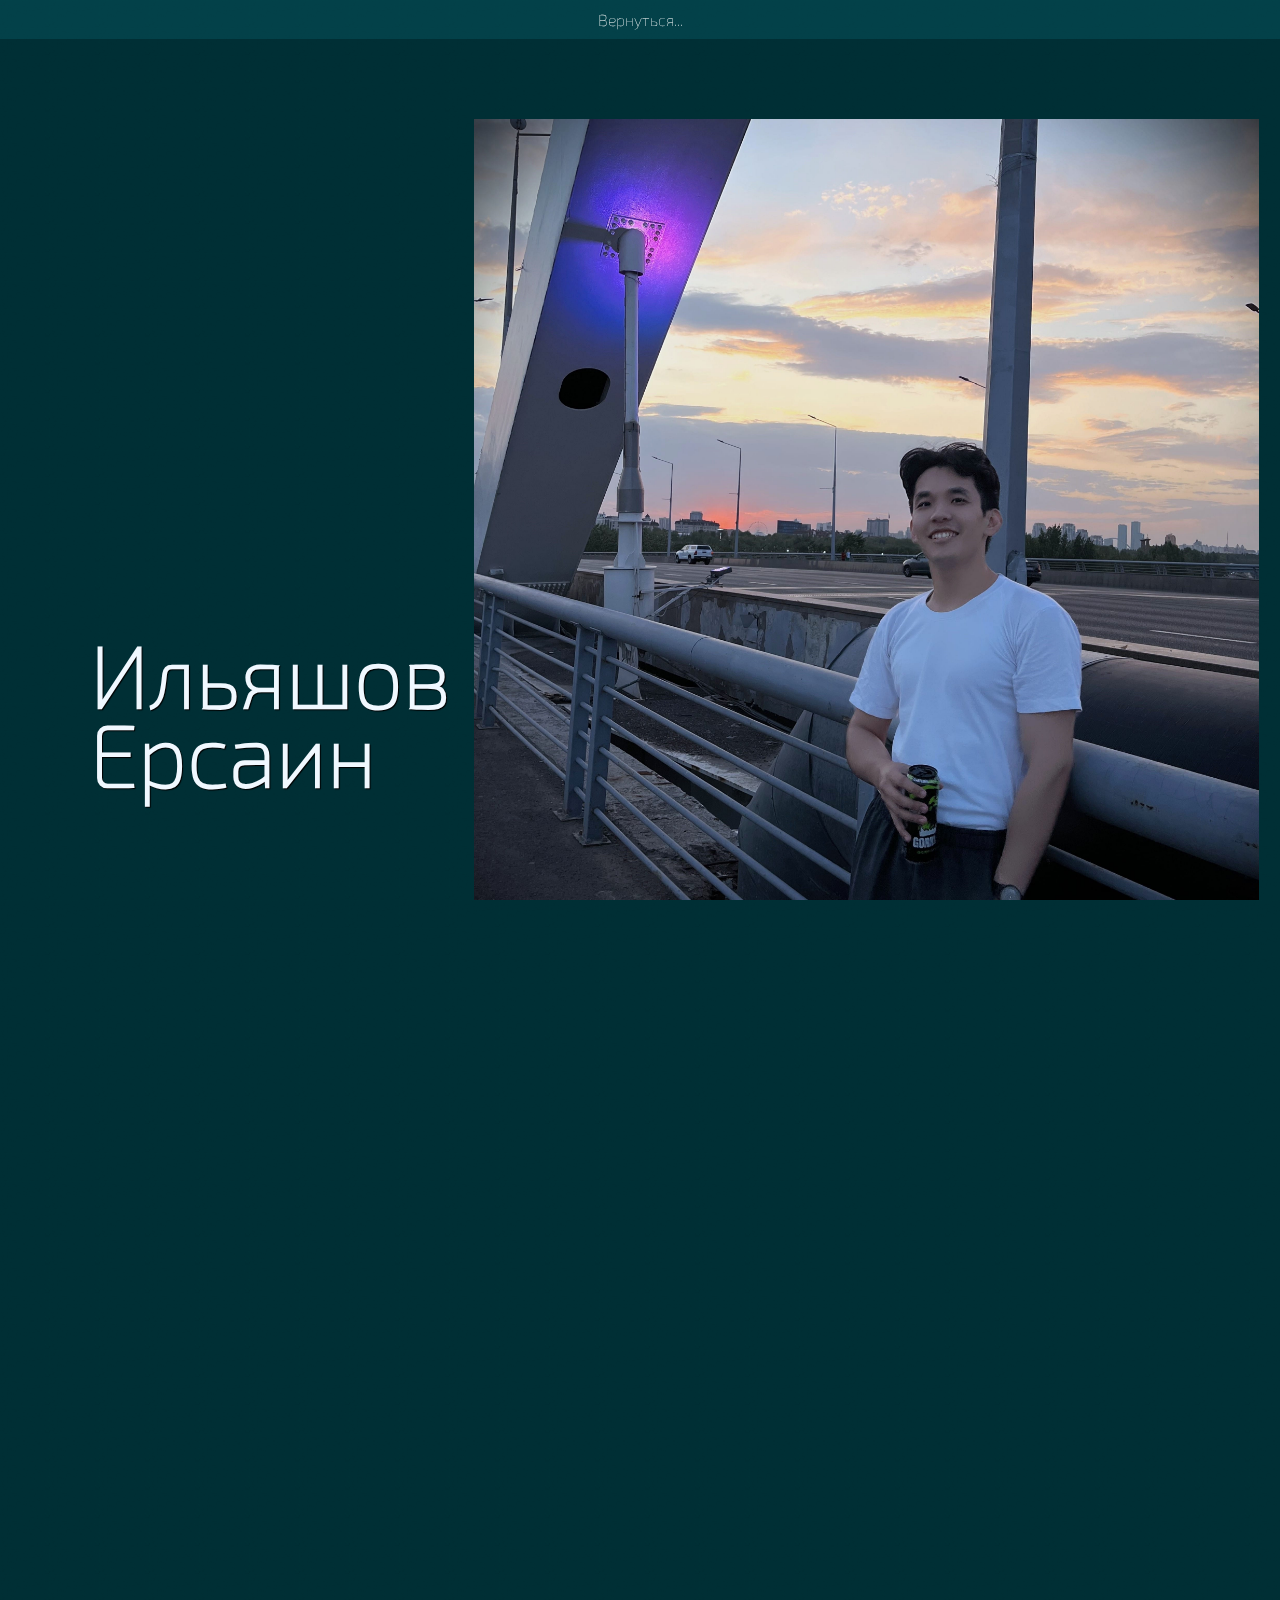
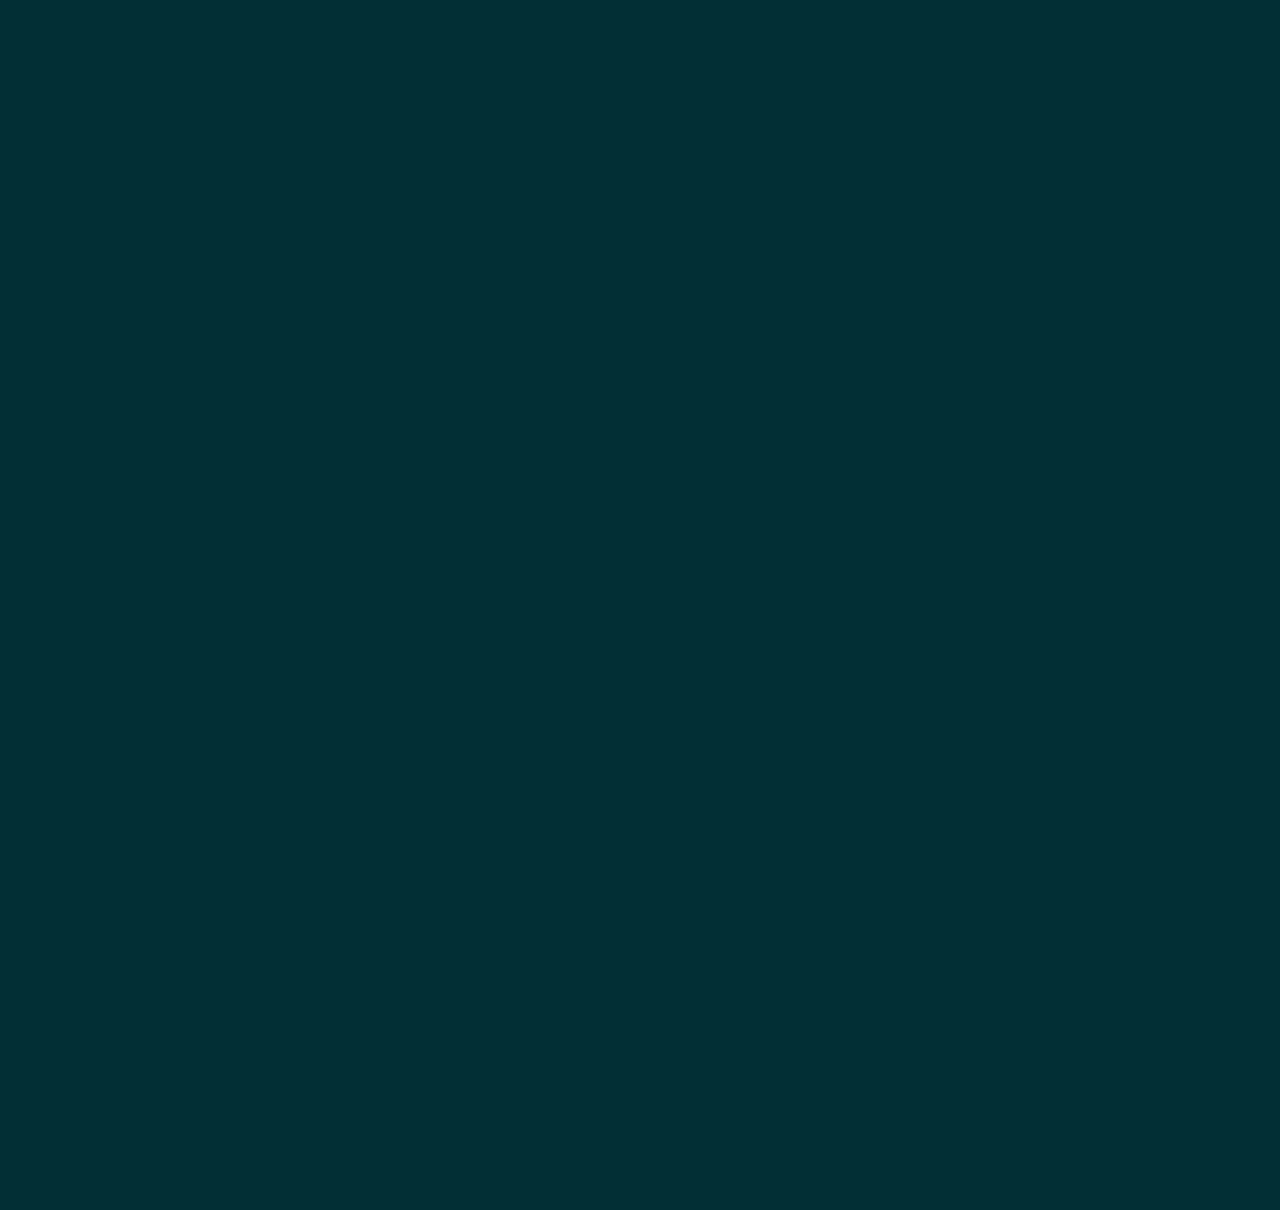
<file: info.html>
<!DOCTYPE html>
<html lang="en">
<head>

	<meta charset="UTF-8">
	<meta http-equiv="X-UA-Compatible" content="IE=edge">
	<meta name="viewport" content="width=device-width, initial-scale=1.0">

	<title>Document</title>

	<script src="libs/gsap/gsap.min.js" defer></script>
	<script src="libs/gsap/ScrollTrigger.min.js" defer></script>
	<script src="libs/gsap/ScrollSmoother.min.js" defer></script>

	<link rel="stylesheet" href="css/an-info.css">
	<script src="js/an-info.js" defer></script>

</head>
<body>

	<div class="wrapper">
		<div class="content">

			<header class="hero-section">
				<img data-speed=".6" class="hero" src="/img/hero-min.jpg" alt="Alt" >
				<div class="container">
					<div data-speed=".75" class="main-header">
						<h1 class="main-title">Ильяшов Ерсаин</h1>
					</div>
				</div>
			</header>
		
			<div class="portfolio">
				<div class="container">
					<main class="gallery">
	
						<div data-speed=".9" class="gallery__left">
		
							<img class="gallery__item" src="/img/info-1-min.jpg" alt="Alt">
		
							<div class="text-block gallery__item">
								<h2 class="text-block__h">Цель сайта</h2>
								<p class="text-block__p">&nbsp; &nbsp; &nbsp; &nbsp; &nbsp; Cайт о природе и животных Казахстана предназначен для тех, кто ищет удивительные впечатления, вдохновение и новые знания о богатстве и многообразии природы этой прекрасной страны.</p>
								<p class="text-block__p">&nbsp; &nbsp; &nbsp; &nbsp; &nbsp; Я создал этот сайт с целью представить уникальное наследие Казахстана в сфере природы и животного мира. Здесь вы найдете информацию о национальных парках, заповедниках и других природных уголках Казахстана, которые являются домом для множества редких и захватывающих видов животных и растений.</p>
								<p class="text-block__p">&nbsp; &nbsp; &nbsp; &nbsp; &nbsp; Cайт также служит площадкой для обмена знаниями и опытом. Мы предлагаем полезные советы и рекомендации для путешественников, энтузиастов природы и всех, кто интересуется сохранением и охраной окружающей среды. Мы считаем, что важно повышать осведомленность о значимости природы и ее сохранении, чтобы каждый мог внести свой вклад в сохранение уникальных экосистем.</p>
							</div>
		
						</div>

						<div data-speed="1.1" class="gallery__right">
		
							<div class="text-block gallery__item">
								<h2 class="text-block__h">Обо мне</h2>
								<p class="text-block__p">&nbsp; &nbsp; &nbsp; &nbsp; &nbsp; Привет! Меня зовут Ерсаин, и я студент колледжа "Туран", где обучаюсь по специальности ВТ и ПО. Мне очень интересен мир веб-дизайна, и моя цель - стать веб-дизайнером и разработчиком.</p>
								<p class="text-block__p">&nbsp; &nbsp; &nbsp; &nbsp; &nbsp; Я увлечен созданием эстетически привлекательных и функциональных веб-сайтов. Я верю, что дизайн играет важную роль в пользовательском опыте и может вдохновлять людей через красивые и интуитивно понятные интерфейсы.</p>
								<p class="text-block__p">&nbsp; &nbsp; &nbsp; &nbsp; &nbsp;&nbsp;В будущем я стремлюсь применить свои знания и навыки веб-дизайна для разработки уникальных и функциональных веб-сайтов. Я хочу создавать интерактивные и визуально привлекательные проекты, которые помогут компаниям и организациям выделяться в онлайн-мире.</p>
							</div>
		
							<img class="gallery__item" src="../img/work/1/3.jpg" alt="Alt">

							<div class="text-block gallery__item">
								<h2 class="text-block__h">Контактная информация</h2>
								<a href="https://vk.com/hhhhpppss">
									<img class="soc__info" src="/img/icon-vkontakte.png" alt="Контактная информация">
								</a>
								<a href="https://instagram.com/wwxond?igshid=ZDc4ODBmNjlmNQ==">
									<img class="soc__info" src="/img/icon-instagram.png" alt="Контактная информация">
								</a>
								<a href="https://wa.me/87476764059">
									<img class="soc__info" src="/img/icon-whatsapp.png" alt="Контактная информация">
								</a>
								<p class="text-block__p">Тел. номер: +7 747 676 40 59</p>
							</div>
		
						</div>

					</main>
				</div>
			</div>

		</div>
	</div>

	<footer class="footer">
		<a href="/" class="button">Вернуться...</a>
	</footer>

</body>
</html>
</file>
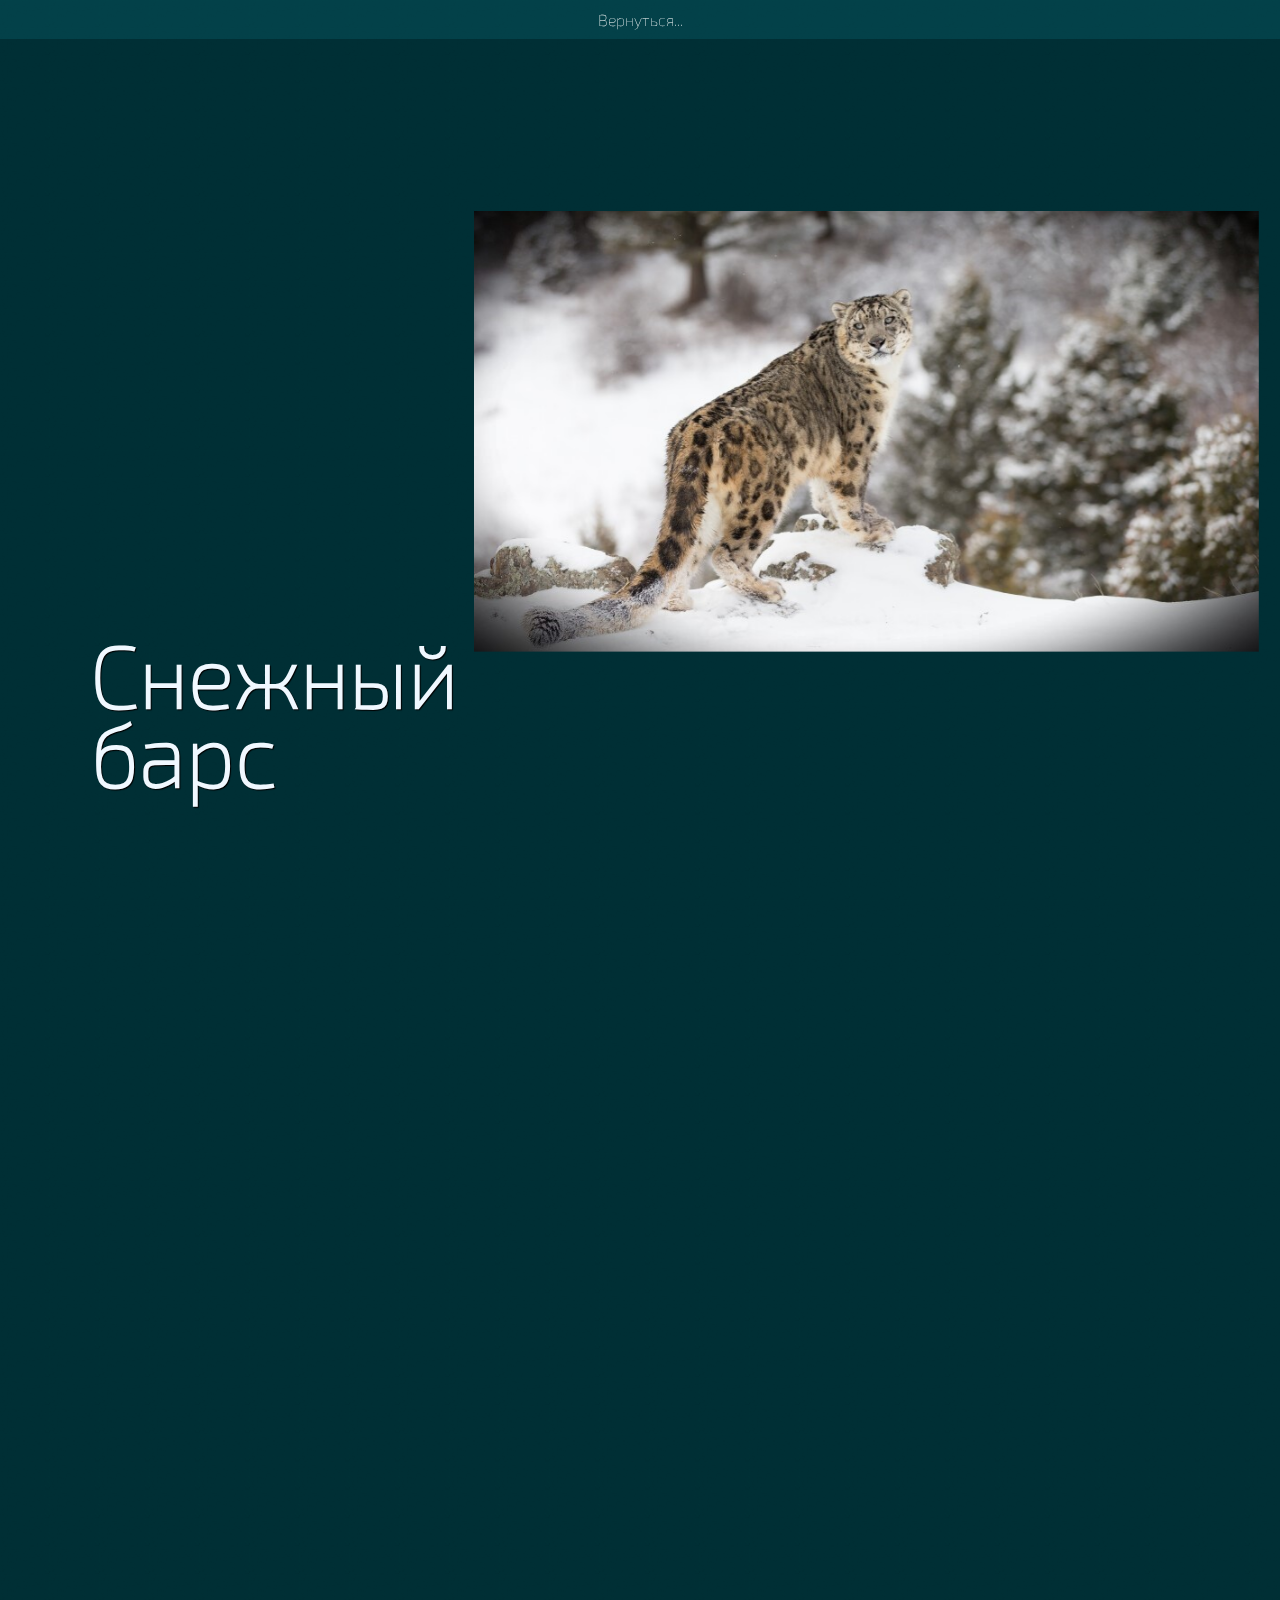
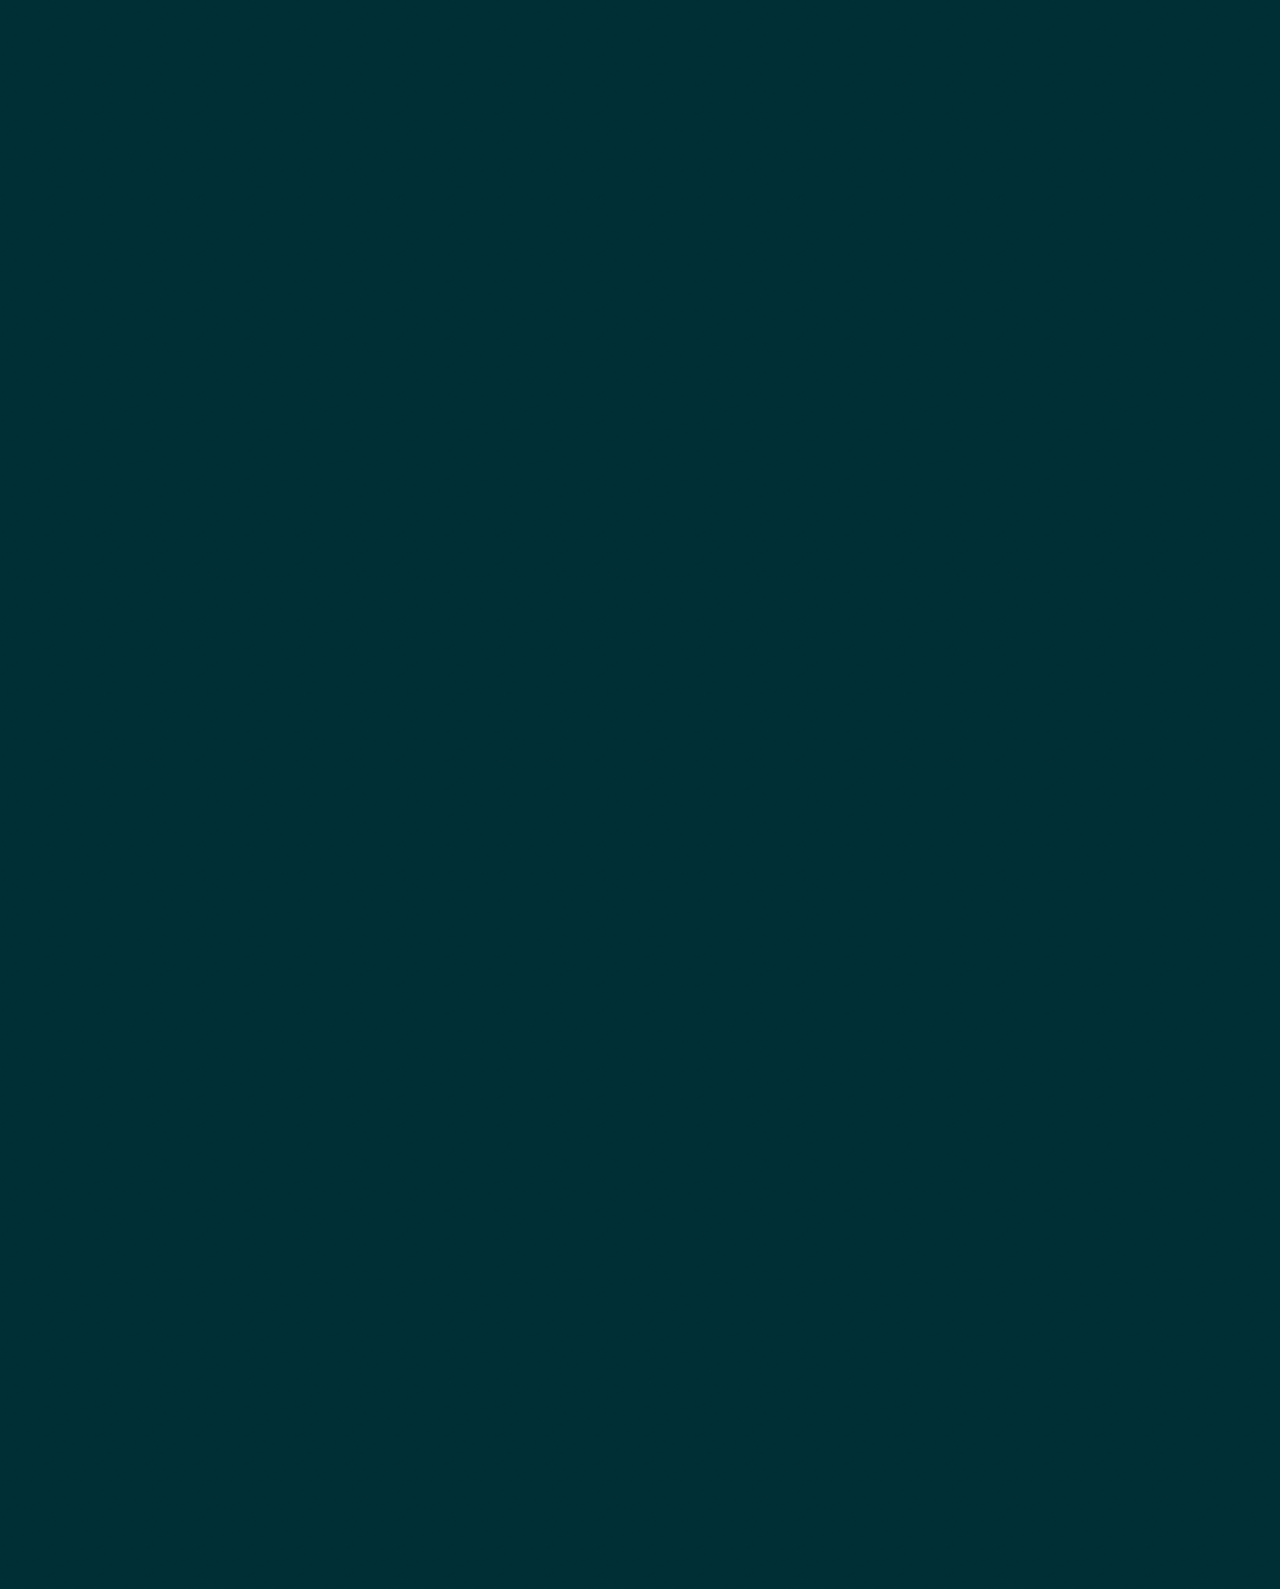
<file: info/an-info/1.html>
<!DOCTYPE html>
<html lang="en">
<head>

	<meta charset="UTF-8">
	<meta http-equiv="X-UA-Compatible" content="IE=edge">
	<meta name="viewport" content="width=device-width, initial-scale=1.0">

	<title>Document</title>

	<script src="/libs/gsap/gsap.min.js" defer></script>
	<script src="/libs/gsap/ScrollTrigger.min.js" defer></script>
	<script src="/libs/gsap/ScrollSmoother.min.js" defer></script>

	<link rel="stylesheet" href="/css/an-info.css">
	<script src="/js/an-info.js" defer></script>

</head>
<body>

	<div class="wrapper">
		<div class="content">

			<header class="hero-section">
				<img data-speed=".6" class="hero" src="/img/work/1/1.jpg" alt="Alt" >
				<div class="container">
					<div data-speed=".75" class="main-header">
						<h1 class="main-title">Снежный барс</h1>
					</div>
				</div>
			</header>
		
			<div class="portfolio">
				<div class="container">
					<main class="gallery">
	
						<div data-speed=".9" class="gallery__left">
		
							<img class="gallery__item" src="/img/work/1/2.jpg" alt="Alt">
		
							<div class="text-block gallery__item">
								<h2 class="text-block__h">Внешний вид</h2>
								<p class="text-block__p">У снежного барса длинный густой сероватый мех, покрытый темными розетками и пятнами. Он может достигать веса взрослого мужчины (около 70 кг). Длинный хвост (до 1 м), используется животным для поддержания равновесия в сложной скалистой местности. Многие из историй, связанных со снежным барсом, вероятно, апокрифичны. Хотя, считается, что он обладает отменными способностями к передвижению и может совершать 7-ми метровые прыжки.</p>
							</div>
		
							<img class="gallery__item" src="/img/work/1/4.jpg" alt="Alt">
		
						</div>

						<div data-speed="1.1" class="gallery__right">
		
							<div class="text-block gallery__item">
								<h2 class="text-block__h">Легендарное животное</h2>
								<p class="text-block__p">Самым известным, даже легендарным, из диких животных Казахстана является снежный барс, или ирбис (Uncia uncia). Он изображен на некоторых ранних скифских золотых украшениях, которым более 2000 лет. Поскольку снежные барсы являются одними из самых застенчивых и скрытных млекопитающих на планете, живущие в труднодоступных местах, их почти никто не видит. Его предполагаемая склонность к убийству домашних животных (овец и коз) часто вызывала опасения у сельских жителей. Однако неприступность обеспечила этому животному мифическую репутацию, которая будоражит воображение человека с незапамятных временах.</p>
							</div>
		
							<img class="gallery__item" src="/img/work/1/3.jpg" alt="Alt">

							<div class="text-block gallery__item">
								<h2 class="text-block__h">Записан в красную книгу</h2>
								<p class="text-block__p">В настоящее время предпринимаются серьезные попытки сохранить среду обитания ирбиса, и заметно снизилась угроза браконьерства. Тем не менее, до сих пор на рынках Дальнего Востока продаются незаконные шкуры и части тела снежного барса.</p>
							</div>

							<div class="gallery__item" id="видео">
								<div class="videos__wrapper">
									<div class="video__item"></div>
									<iframe class="video__element" src="https://www.youtube.com/embed/UqvQEhnHgY8" title="YouTube video player" frameborder="0" allow="accelerometer; autoplay; clipboard-write; encrypted-media; gyroscope; picture-in-picture" allowfullscreen>
									</iframe>
								</div>
							</div>
		
						</div>

					</main>
				</div>
			</div>

		</div>
	</div>

	<footer class="footer">
		<a href="/animals.html" class="button">Вернуться...</a>
	</footer>

</body>
</html>
</file>
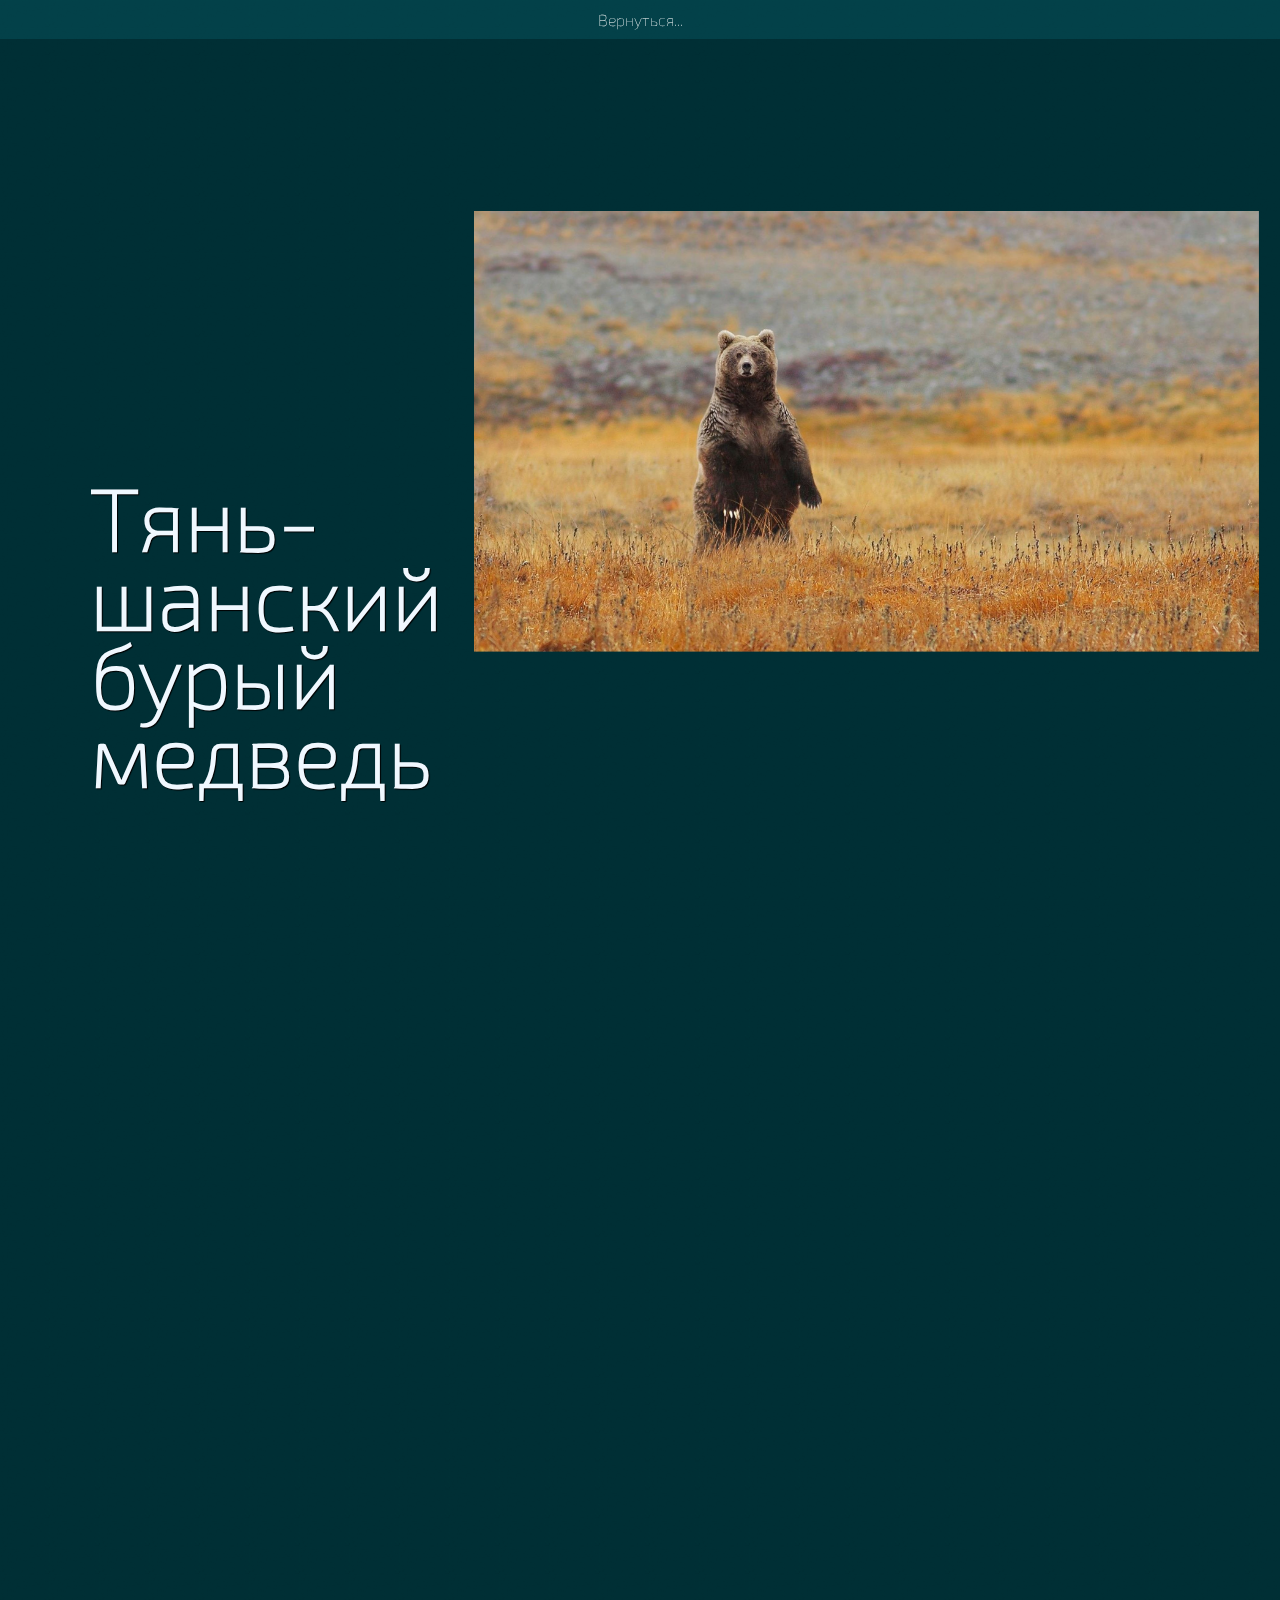
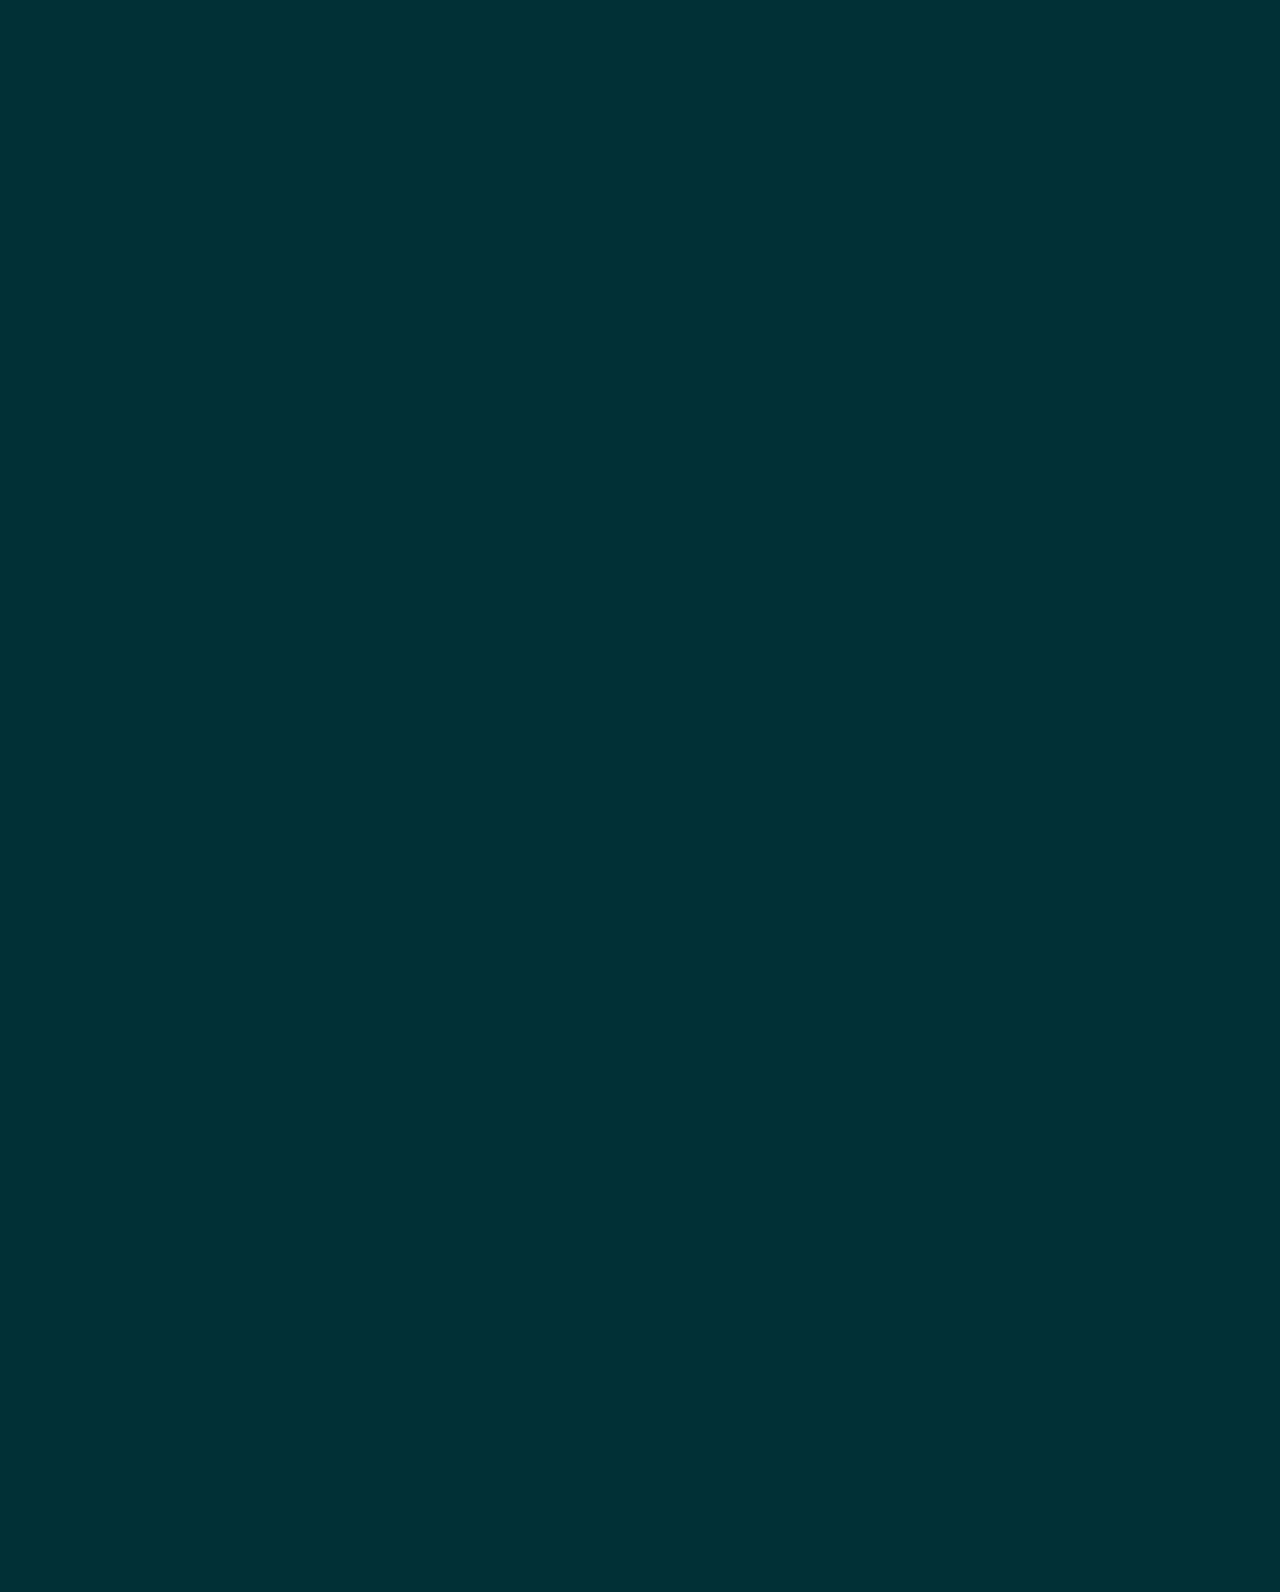
<file: info/an-info/2.html>
<!DOCTYPE html>
<html lang="en">
<head>

	<meta charset="UTF-8">
	<meta http-equiv="X-UA-Compatible" content="IE=edge">
	<meta name="viewport" content="width=device-width, initial-scale=1.0">

	<title>Document</title>

	<script src="/libs/gsap/gsap.min.js" defer></script>
	<script src="/libs/gsap/ScrollTrigger.min.js" defer></script>
	<script src="/libs/gsap/ScrollSmoother.min.js" defer></script>

	<link rel="stylesheet" href="/css/an-info.css">
	<script src="/js/an-info.js" defer></script>

</head>
<body>

	<div class="wrapper">
		<div class="content">

			<header class="hero-section">
				<img data-speed=".6" class="hero" src="/img/work/2/1.jpg" alt="Alt" >
				<div class="container">
					<div data-speed=".75" class="main-header">
						<h1 class="main-title">Тянь-шанский бурый медведь</h1>
					</div>
				</div>
			</header>
		
			<div class="portfolio">
				<div class="container">
					<main class="gallery">
	
						<div data-speed=".9" class="gallery__left">
		
							<img class="gallery__item" src="/img/work/2/2.jpg" alt="Alt">
		
							<div class="text-block gallery__item">
								<h2 class="text-block__h">Место обитания</h2>
								<p class="text-block__p">Распространён на хребтах Тянь-Шаня:&nbsp;Каржантау,&nbsp;Угамский,&nbsp;Пскемский,&nbsp;Чаткальский, Таласский, Киргизский, Заилийский, Кунгей, Тескей, Алайский, Чаткальский, Кетмень, а также на Джунгарском Ала-Тоо с периферийными горными массивами&nbsp;Алтын-Эмель, Токсанбай,&nbsp;Кояндытау, Кайкан. В 40-х годах XX&nbsp;в. исчез в Сырдарьинском Каратау.</p>
							</div>
		
							<img class="gallery__item" src="/img/work/2/4.jpg" alt="Alt">
		
						</div>

						<div data-speed="1.1" class="gallery__right">
		
							<div class="text-block gallery__item">
								<h2 class="text-block__h">Крупное млекопитающее</h2>
								<p class="text-block__p">Важное крупное млекопитающее из горной местности Казахстана — тянь-шанский бурый медведь (Ursus arctos isabellinus), также известный как «красный медведь» из-за красноватого оттенка шерсти, который становятся все более редким. Однако некоторые туроператоры предлагают поездки в Аксу-Джабаглинский природный заповедник для просмотра этих редких животных, и такой бизнес хорошо мотивирует их защиту.</p>
							</div>
		
							<img class="gallery__item" src="/img/work/2/3.jpg" alt="Alt">

							<div class="text-block gallery__item">
								<h2 class="text-block__h">Размножение и продолжительность жизни</h2>
								<p class="text-block__p">Медведи становятся половозрелыми на третьем-четвертом году жизни, а некоторые и позднее. Весной взрослые медведи разного пола держатся порознь, избегают друг друга. Самцы ходят поодиночке, самки – с медвежатами текущего или прошлого года рождения. В мае-июне настает период гона.</p>
							</div>

							<div class="gallery__item" id="видео">
								<div class="videos__wrapper">
									<div class="video__item"></div>
									<iframe class="video__element" src="https://www.youtube.com/embed/YBy-sYCc-vc" title="YouTube video player" frameborder="0" allow="accelerometer; autoplay; clipboard-write; encrypted-media; gyroscope; picture-in-picture" allowfullscreen>
									</iframe>
								</div>
							</div>
		
						</div>

					</main>
				</div>
			</div>

		</div>
	</div>

	<footer class="footer">
		<a href="/animals.html" class="button">Вернуться...</a>
	</footer>

</body>
</html>
</file>
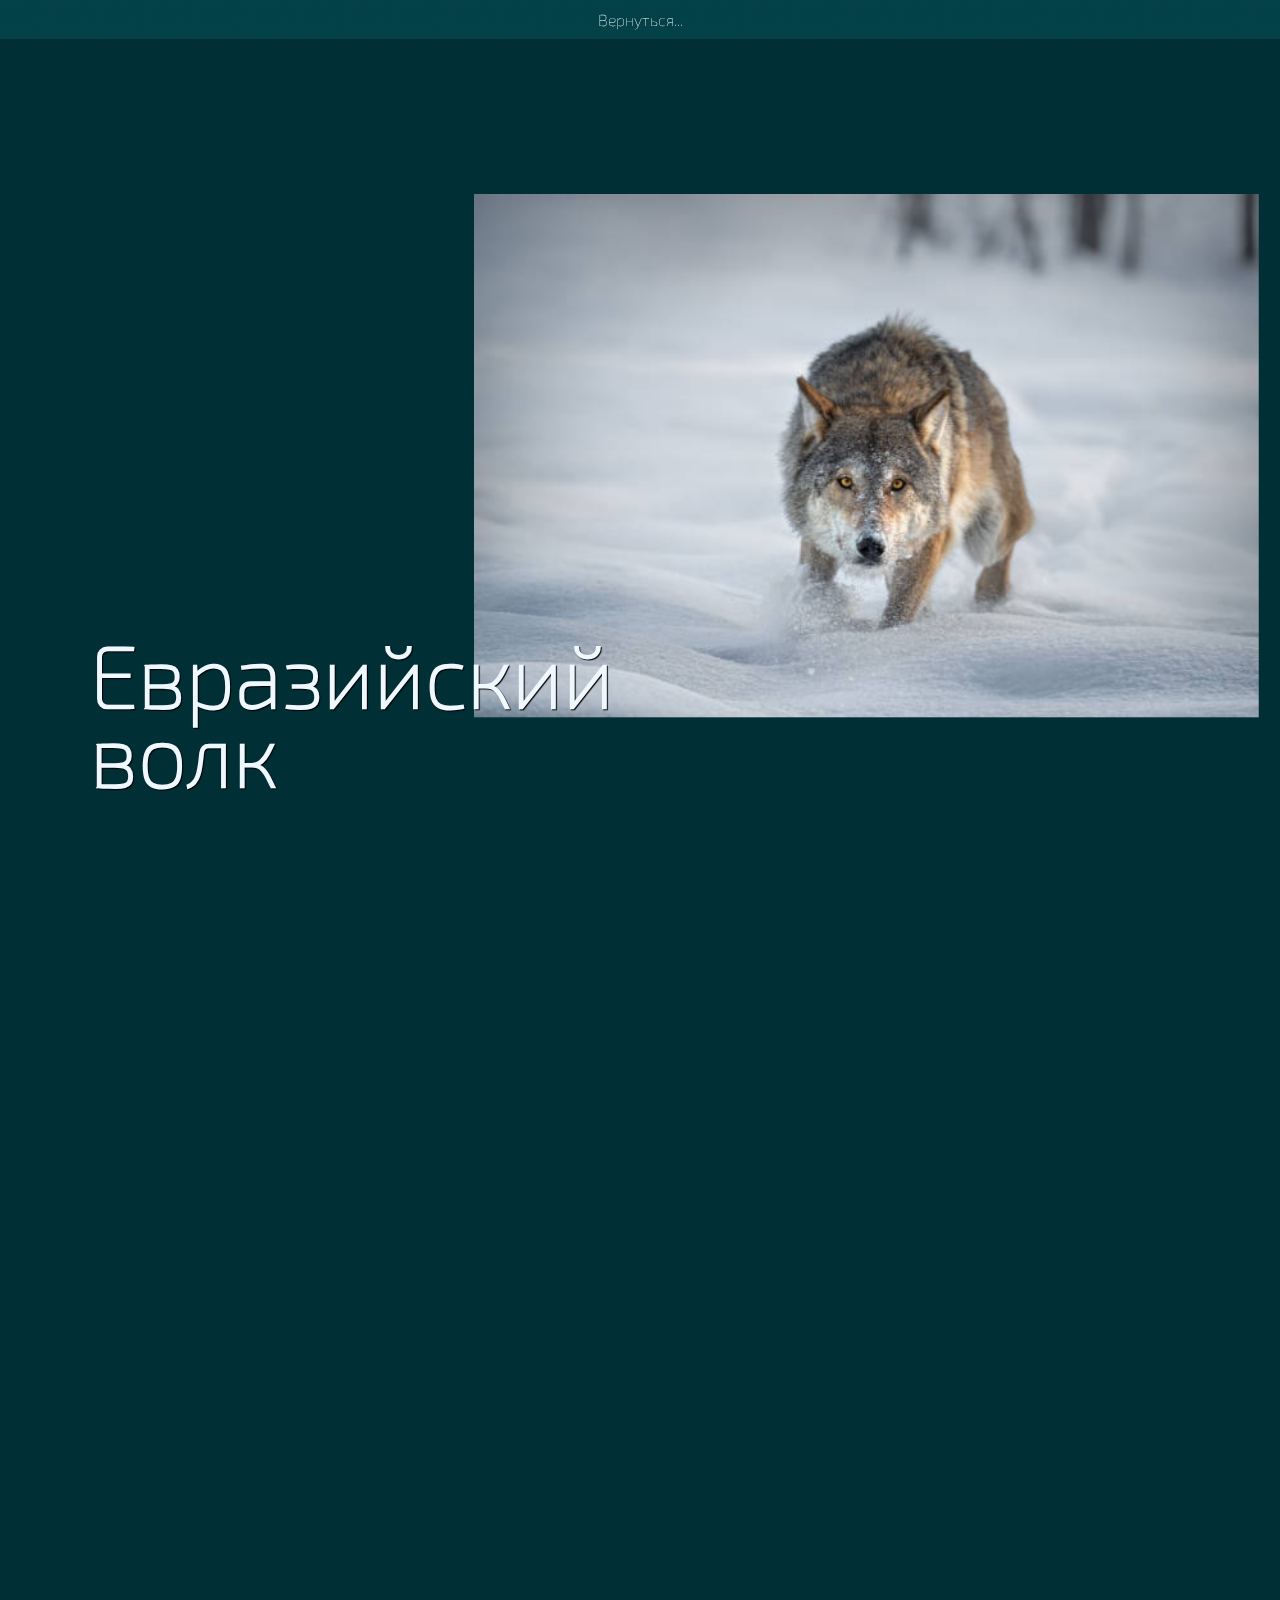
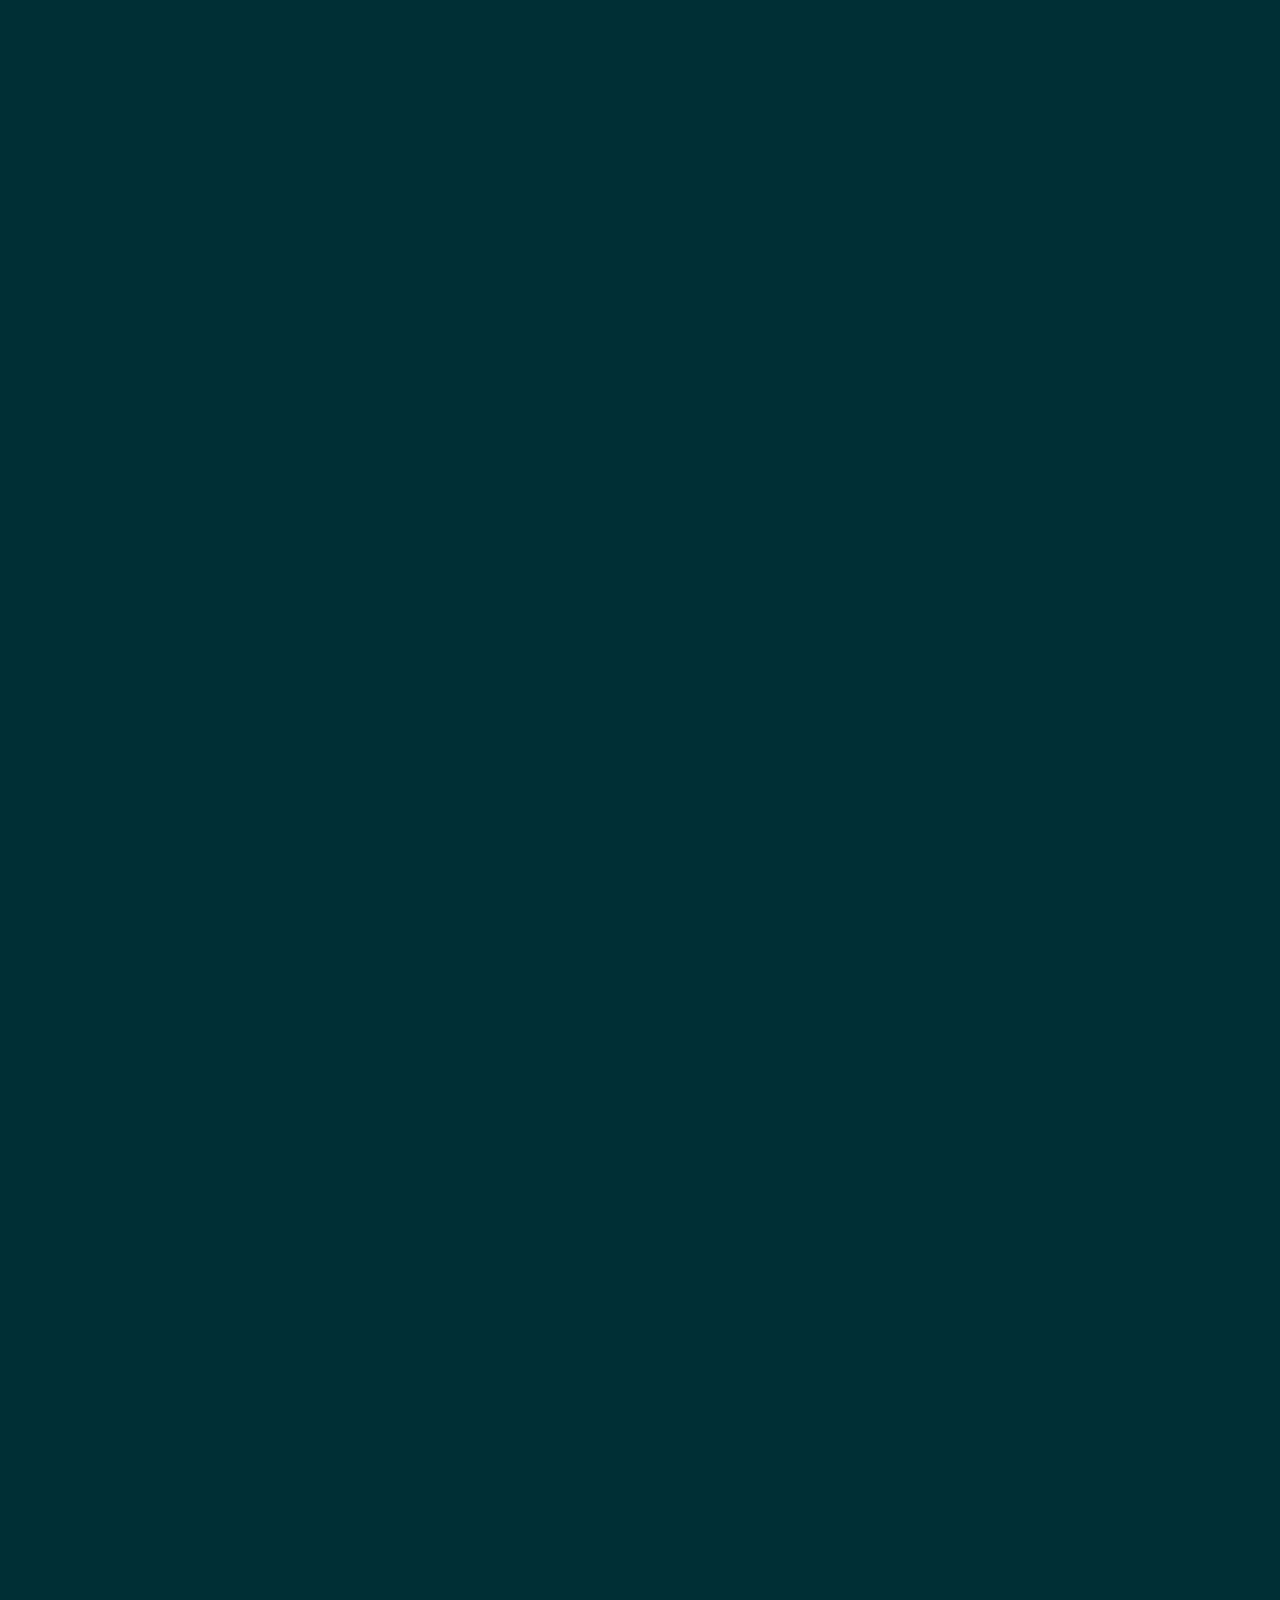
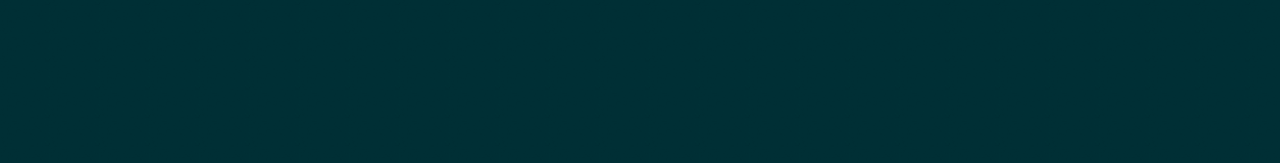
<file: info/an-info/3.html>
<!DOCTYPE html>
<html lang="en">
<head>

	<meta charset="UTF-8">
	<meta http-equiv="X-UA-Compatible" content="IE=edge">
	<meta name="viewport" content="width=device-width, initial-scale=1.0">

	<title>Document</title>

	<script src="/libs/gsap/gsap.min.js" defer></script>
	<script src="/libs/gsap/ScrollTrigger.min.js" defer></script>
	<script src="/libs/gsap/ScrollSmoother.min.js" defer></script>

	<link rel="stylesheet" href="/css/an-info.css">
	<script src="/js/an-info.js" defer></script>

</head>
<body>

	<div class="wrapper">
		<div class="content">

			<header class="hero-section">
				<img data-speed=".6" class="hero" src="/img/work/3/1.jpg" alt="Alt" >
				<div class="container">
					<div data-speed=".75" class="main-header">
						<h1 class="main-title">Евразийский волк</h1>
					</div>
				</div>
			</header>
		
			<div class="portfolio">
				<div class="container">
					<main class="gallery">
	
						<div data-speed=".9" class="gallery__left">
		
							<img class="gallery__item" src="/img/work/3/2.jpg" alt="Alt">
		
							<div class="text-block gallery__item">
								<h2 class="text-block__h">Внешний вид</h2>
								<p class="text-block__p">Волк имеет крупную скуластую голову с широко расставленными, остроконечными и относительно небольшими, строго стоящими ушами. Разрез глаз косой. Глаза желтые, зрачок круглый. Крупная голова сидит на мощной шее, одетой плотным, длинным мехом, отчего шея кажется очень короткой. Высота в холке у зверя может достигать метра, спина покатая. Грудная клетка мощная, и грудь опущена ниже локтевого сустава. Ноги высокие, сильные, с черными когтями, но могут встречаться и коричневые когти. Плечевая кость поставлена косо, что указывает на способность зверя к быстрому бегу.</p>
							</div>
		
							<img class="gallery__item" src="/img/work/3/4.jpg" alt="Alt">
		
						</div>

						<div data-speed="1.1" class="gallery__right">
		
							<div class="text-block gallery__item">
								<h2 class="text-block__h">Евразийский волк</h2>
								<p class="text-block__p">Евразийский волк,&nbsp;также известный как Волк обыкновенный, Волк европейский, Волк карпатский, Волк степной, Волк тибетский и Волк китайский — широко распространенный зверь.&nbsp;Его прежний ареал охватывал почти всю Евразию и Северную Америку. В связи с большим ущербом, наносимым этим хищником животноводству во всех странах, с ним давно велась борьба с использованием всех доступных средств, вплоть до применения ядов. В результате его численность повсеместно стала уменьшаться; а в некоторых странах он был истреблен полностью. Наиболее многочислен волк в Казахстане.</p>
							</div>
		
							<img class="gallery__item" src="/img/work/3/3.jpg" alt="Alt">

							<div class="text-block gallery__item">
								<h2 class="text-block__h">Поведение и питание</h2>
								<p class="text-block__p">Долгое время поведение животных, в частности волков, определялось с точки зрения их инстинктов и условных рефлексов. Способность зверя анализировать обстановку и делать определенные, полезные для себя выводы (зачатки разумного поведения), отрицалась. Однако наблюдения за волками дают немало примеров, когда их поведение трудно объяснить лишь с точки зрения условных рефлексов. Известен случай, когда волк определял в соответствии с освещенностью безопасное от пастуха расстояние и, несмотря на выстрелы, восседал на виду у оленьего стада, ожидая удобной минуты для нападения.</p>
							</div>

							<div class="gallery__item" id="видео">
								<div class="videos__wrapper">
									<div class="video__item"></div>
									<iframe class="video__element" src="https://www.youtube.com/embed/Fr5vIDQHZLE" title="YouTube video player" frameborder="0" allow="accelerometer; autoplay; clipboard-write; encrypted-media; gyroscope; picture-in-picture" allowfullscreen>
									</iframe>
								</div>
							</div>
		
						</div>

					</main>
				</div>
			</div>

		</div>
	</div>

	<footer class="footer">
		<a href="/animals.html" class="button">Вернуться...</a>
	</footer>

</body>
</html>
</file>
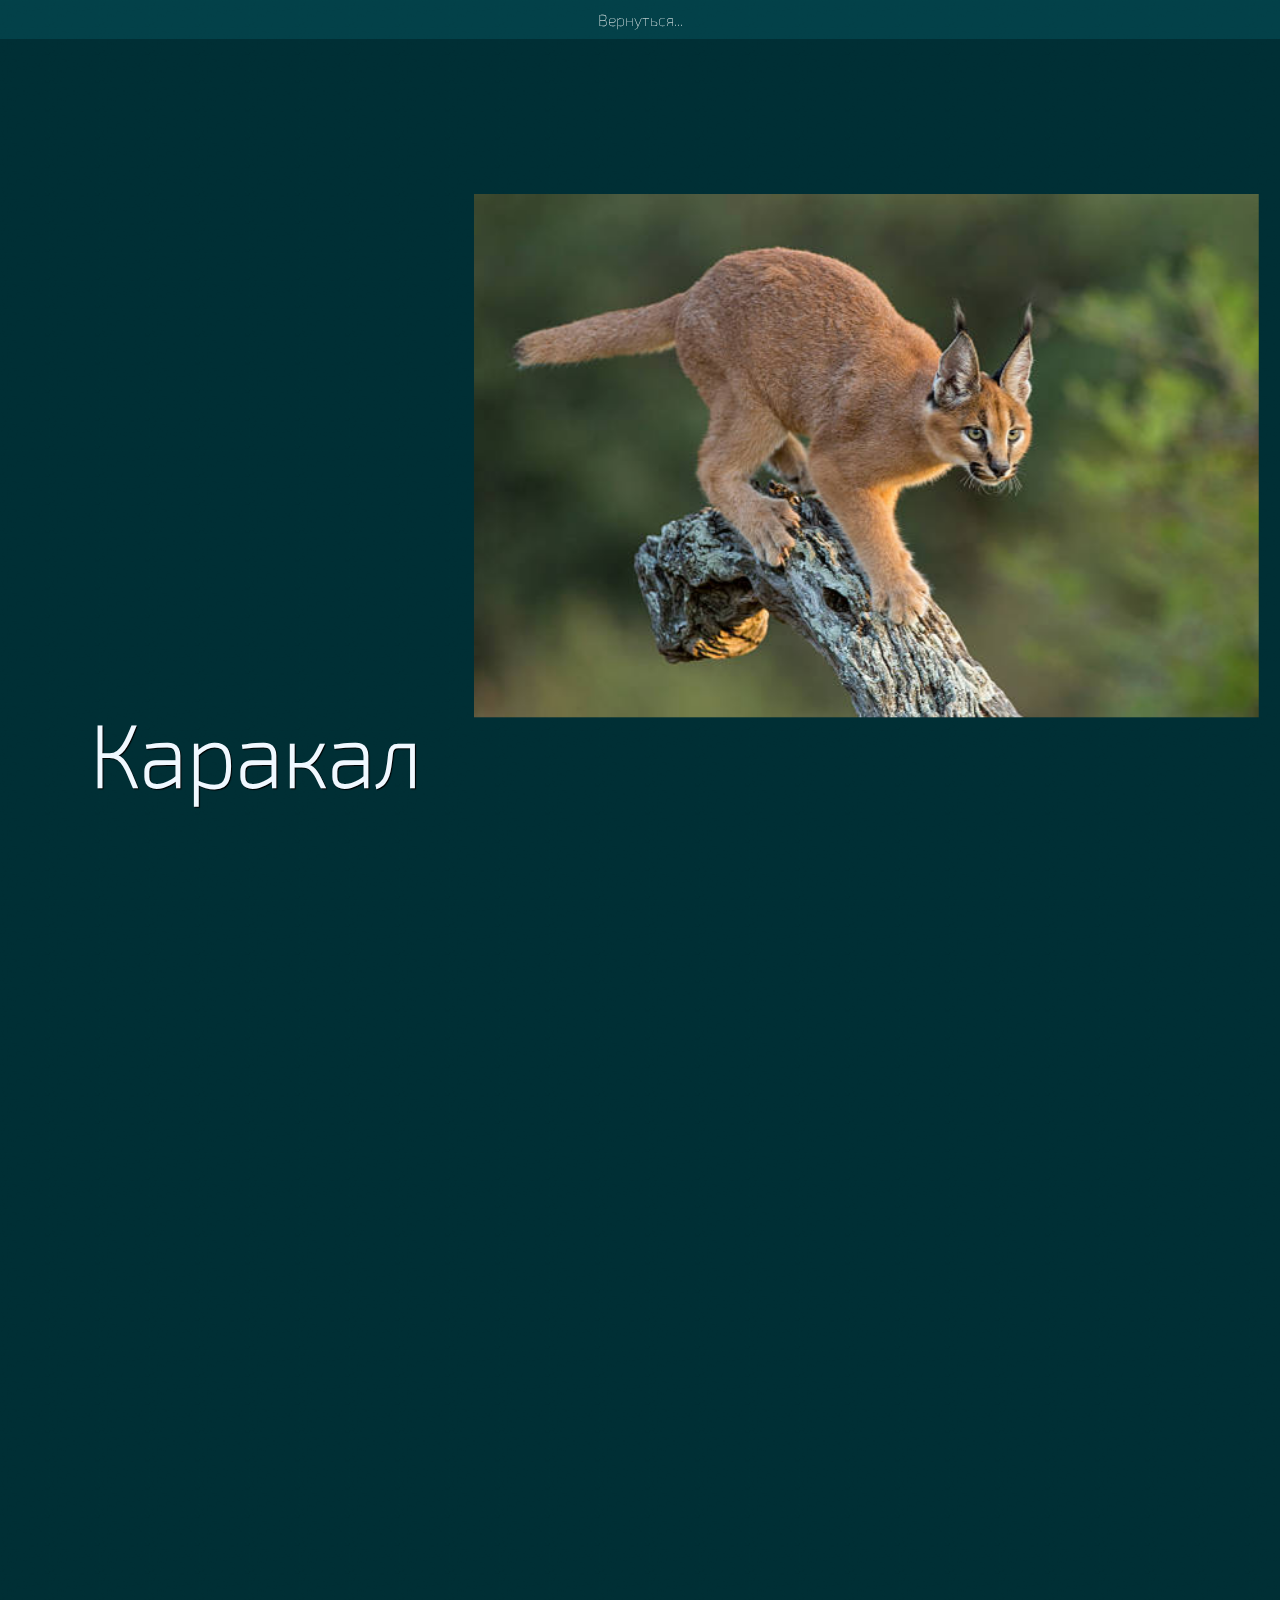
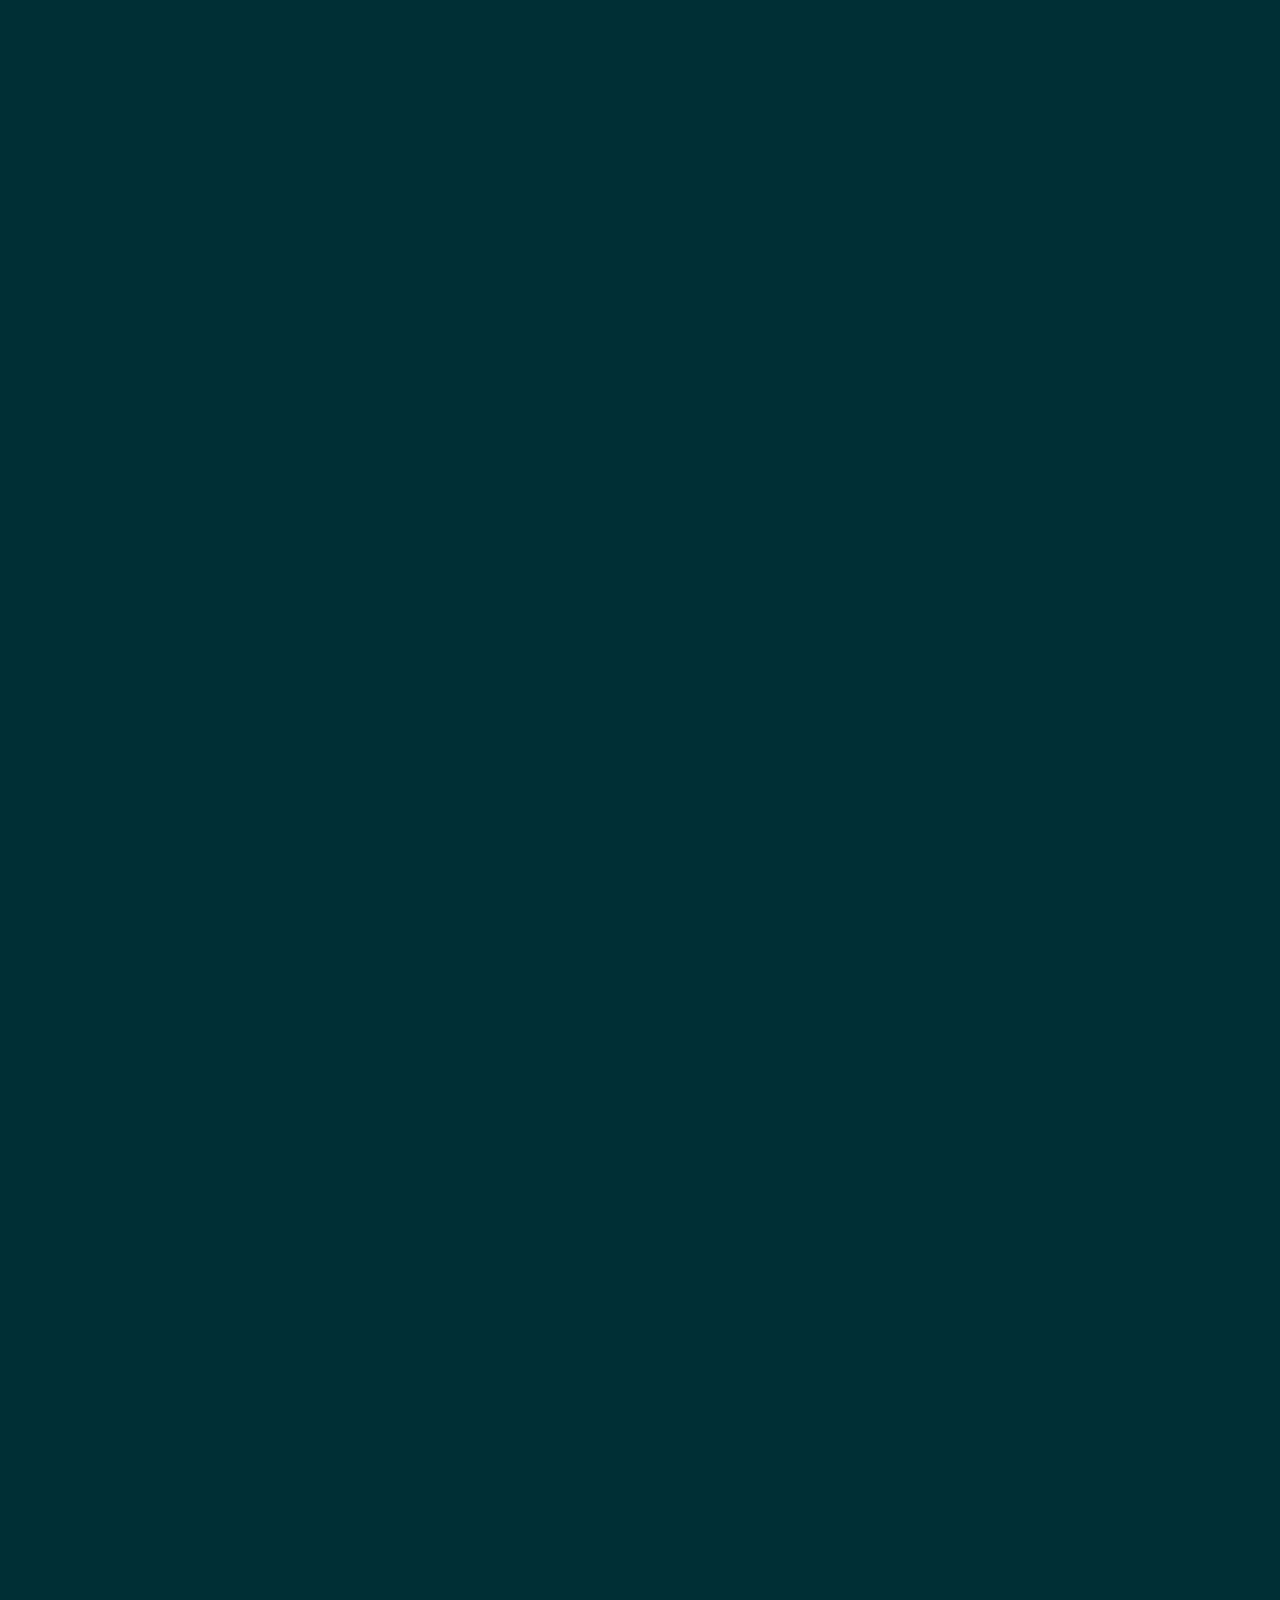
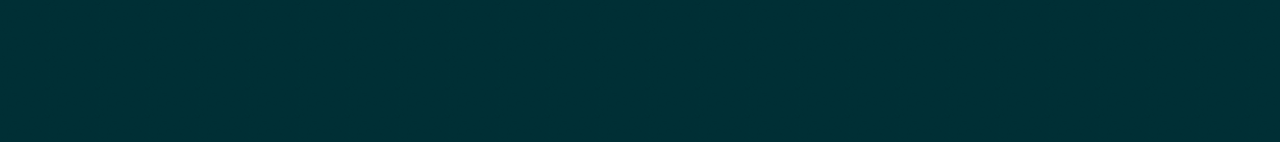
<file: info/an-info/4.html>
<!DOCTYPE html>
<html lang="en">
<head>

	<meta charset="UTF-8">
	<meta http-equiv="X-UA-Compatible" content="IE=edge">
	<meta name="viewport" content="width=device-width, initial-scale=1.0">

	<title>Document</title>

	<script src="/libs/gsap/gsap.min.js" defer></script>
	<script src="/libs/gsap/ScrollTrigger.min.js" defer></script>
	<script src="/libs/gsap/ScrollSmoother.min.js" defer></script>

	<link rel="stylesheet" href="/css/an-info.css">
	<script src="/js/an-info.js" defer></script>

</head>
<body>

	<div class="wrapper">
		<div class="content">

			<header class="hero-section">
				<img data-speed=".6" class="hero" src="/img/work/4/1.jpg" alt="Alt" >
				<div class="container">
					<div data-speed=".75" class="main-header">
						<h1 class="main-title">Каракал</h1>
					</div>
				</div>
			</header>
		
			<div class="portfolio">
				<div class="container">
					<main class="gallery">
	
						<div data-speed=".9" class="gallery__left">
		
							<img class="gallery__item" src="/img/work/4/2.jpg" alt="Alt">
		
							<div class="text-block gallery__item">
								<h2 class="text-block__h">Внешний вид</h2>
								<p class="text-block__p">Внешне напоминает рысь, но меньше размерами, стройнее и с однотонной окраской. На лапах развита щётка из жёстких волос, облегчающая передвижение по песку. Самки, как правило, легче, чем самцы. Брюхо белое и, подобно африканским золотым кошкам, украшено множеством мелких пятен. Над глазами простираются вертикальные темные линии. Особенностью вида, являются удлиненные уши с черными косточками. Ноги относительно длинные, задние конечности длиннее передних, и имеют хорошо развитую мускулатуру. Цвет глаз варьируется от золотистого или медного, до зеленого или серого.</p>
							</div>
		
							<img class="gallery__item" src="/img/work/4/4.jpg" alt="Alt">
		
						</div>

						<div data-speed="1.1" class="gallery__right">
		
							<div class="text-block gallery__item">
								<h2 class="text-block__h">Степная рысь</h2>
								<p class="text-block__p">Каракал&nbsp;или&nbsp;степная рысь&nbsp;(лат.&nbsp;Caracal caracal)&nbsp;— хищное млекопитающее семейства кошачьих. Долгое время каракала относили к&nbsp; рысям, на которых он похож внешне, но ряд ряд генетических особенностей выделил его в отдельный род. Несмотря на это каракал ближе стоит к рысям, чем другие кошки. Водится в саваннах, пустынях и предгорьях Африки, в пустынях Аравийского полуострова, Малой и Средней Азии. На территории СНГ малочислен: встречается в пустынях Южной Туркмении, по побережью Каспийского моря доходит до острова Мангышлак, на востоке иногда появляется в Бухарской области Узбекистана.</p>
							</div>
		
							<img class="gallery__item" src="/img/work/4/3.jpg" alt="Alt">

							<div class="text-block gallery__item">
								<h2 class="text-block__h">Поведение и питание</h2>
								<p class="text-block__p">Эти животные могут длительное время обходиться без питья. В жаркие часы дня, они отдыхают, а охотятся в основном, в холодные - утренние, ночные и вечерние. Их походка похожа с гепардами, но они не спринтеры. Степные рыси взбираются на деревья, если их преследуют собаки. Хотя их можно считать самыми быстрыми кошками в своей весовой категории, во время охоты, они тихо крадутся, а затем прыгают на жертву, как домашние кошки. Каракалы замечательные прыгуны, и могут подпрыгивать до 3-х метров в высоту. Благодаря этой особенности, кошки могут своими лапами сбивать птиц на землю.</p>
							</div>

							<div class="gallery__item" id="видео">
								<div class="videos__wrapper">
									<div class="video__item"></div>
									<iframe class="video__element" src="https://www.youtube.com/embed/OEqZW_kpDnk" title="YouTube video player" frameborder="0" allow="accelerometer; autoplay; clipboard-write; encrypted-media; gyroscope; picture-in-picture" allowfullscreen>
									</iframe>
								</div>
							</div>
		
						</div>

					</main>
				</div>
			</div>

		</div>
	</div>

	<footer class="footer">
		<a href="/animals.html" class="button">Вернуться...</a>
	</footer>

</body>
</html>
</file>
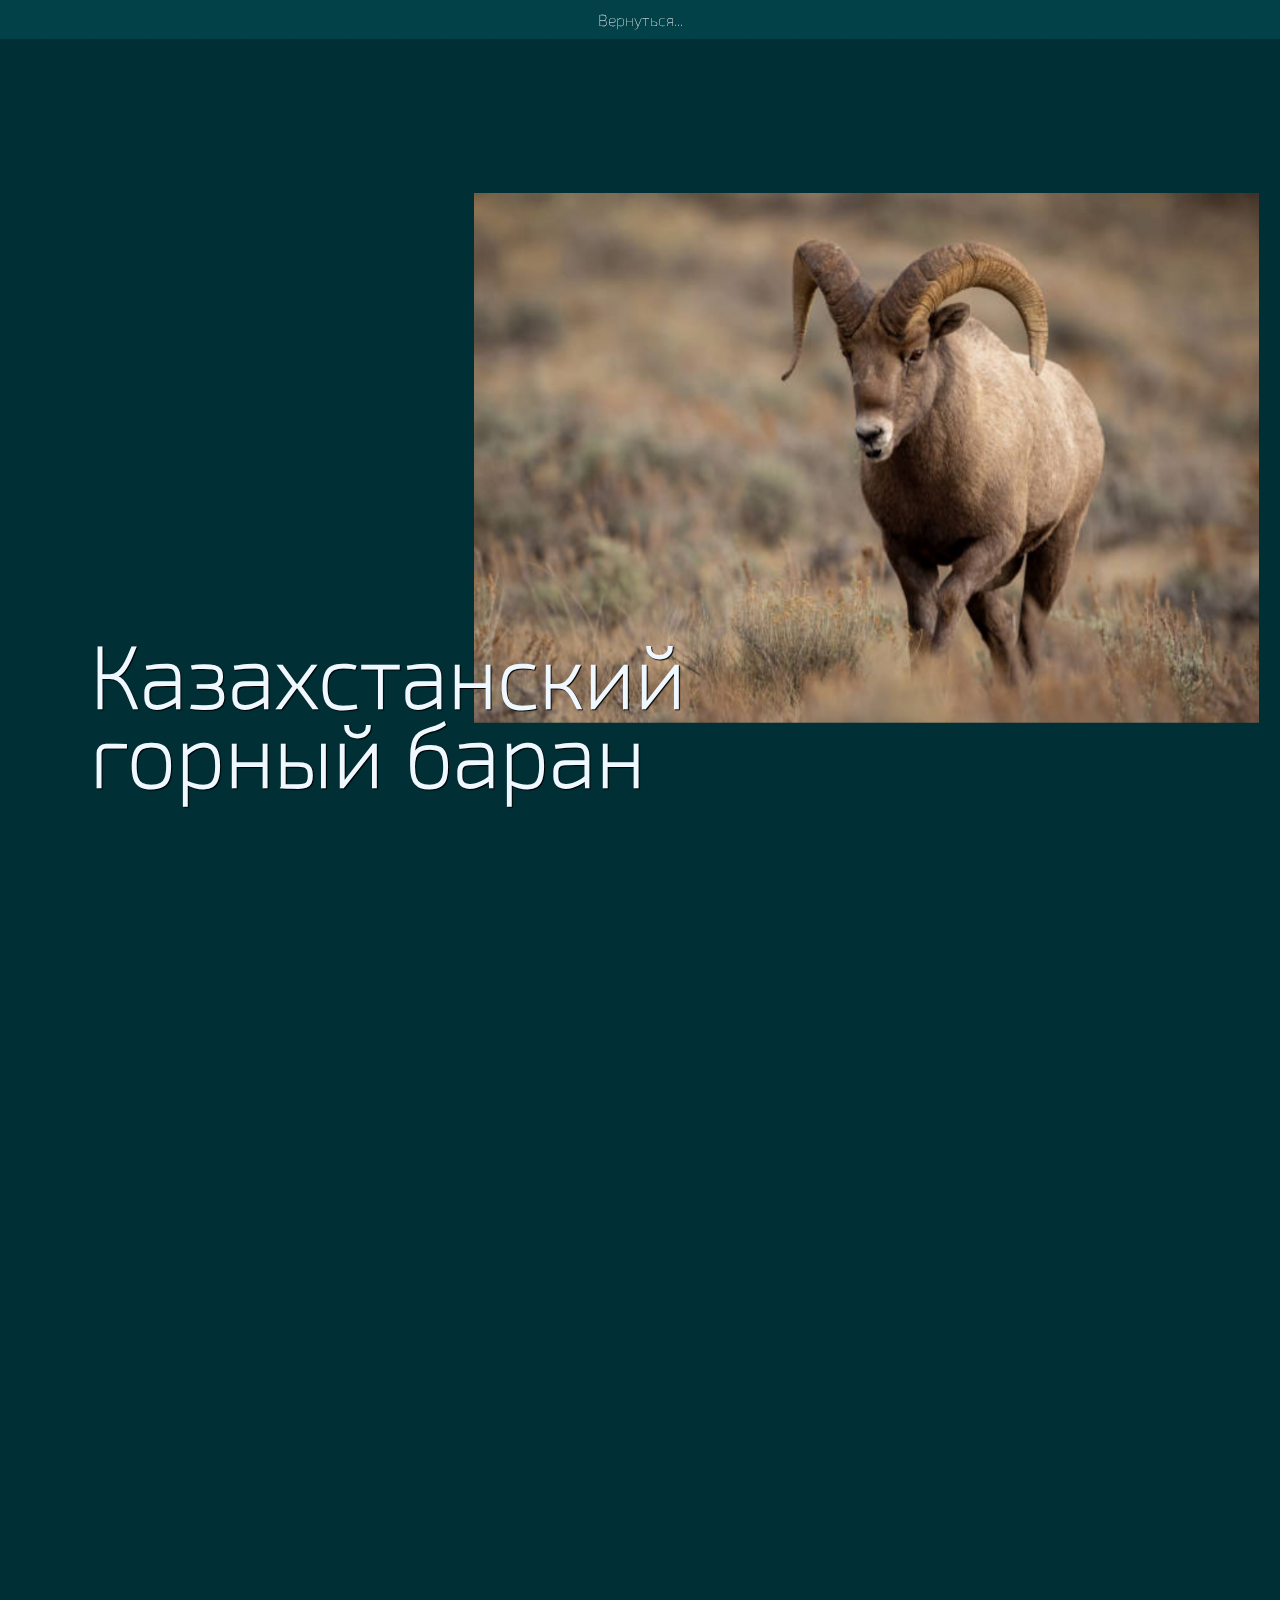
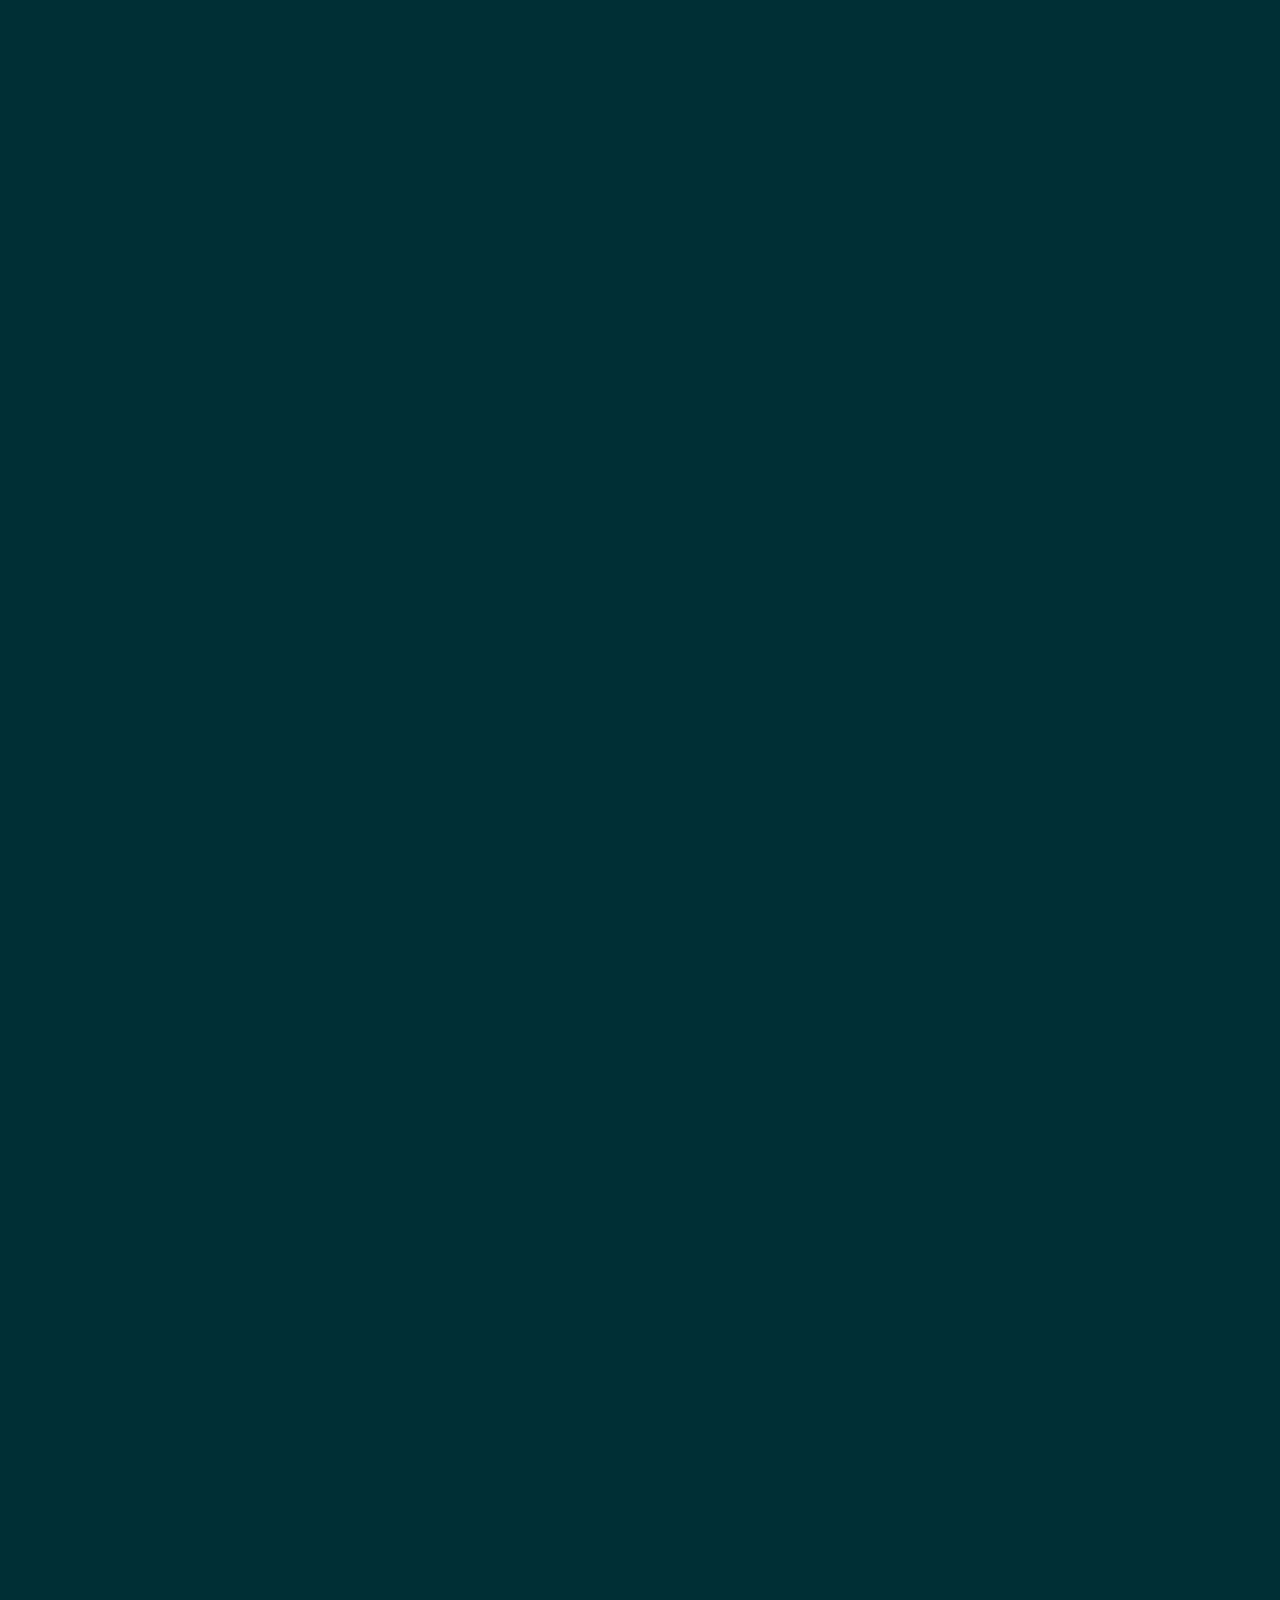
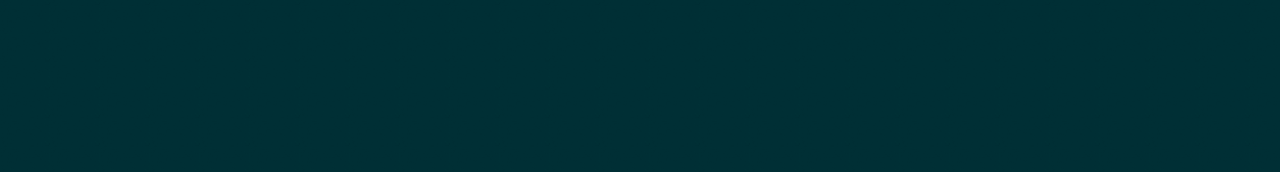
<file: info/an-info/5.html>
<!DOCTYPE html>
<html lang="en">
<head>

	<meta charset="UTF-8">
	<meta http-equiv="X-UA-Compatible" content="IE=edge">
	<meta name="viewport" content="width=device-width, initial-scale=1.0">

	<title>Document</title>

	<script src="/libs/gsap/gsap.min.js" defer></script>
	<script src="/libs/gsap/ScrollTrigger.min.js" defer></script>
	<script src="/libs/gsap/ScrollSmoother.min.js" defer></script>

	<link rel="stylesheet" href="/css/an-info.css">
	<script src="/js/an-info.js" defer></script>

</head>
<body>

	<div class="wrapper">
		<div class="content">

			<header class="hero-section">
				<img data-speed=".6" class="hero" src="/img/work/5/1.jpg" alt="Alt" >
				<div class="container">
					<div data-speed=".75" class="main-header">
						<h1 class="main-title">Казахстанский горный баран</h1>
					</div>
				</div>
			</header>
		
			<div class="portfolio">
				<div class="container">
					<main class="gallery">
	
						<div data-speed=".9" class="gallery__left">
		
							<img class="gallery__item" src="/img/work/5/2.jpg" alt="Alt">
		
							<div class="text-block gallery__item">
								<h2 class="text-block__h">Внешний вид</h2>
								<p class="text-block__p">Многие часто называют архаров&nbsp; козлами. Для незнающих поясним : у архара никогда не бывает саблевидных рогов, характерных для&nbsp; козлов и, в отличие от козлов, архары не имеют слезных ямок, у них нет бороды и самое интересное- архары не имеют пахучих желез и напрочь лишены специфического запаха. Окрас архара нельзя назвать интересным , он скорее невзрачный. Боковая и спинная части однотонные , чаще желтоватого или коричневато-серого цвета. Зато шерстный покров у них отличается густотой, состоящих из шерсти и короткого подшерстка. У некоторых хорошо развит пышный подвес на шее и груди.</p>
							</div>
		
							<img class="gallery__item" src="/img/work/5/4.jpg" alt="Alt">
		
						</div>

						<div data-speed="1.1" class="gallery__right">
		
							<div class="text-block gallery__item">
								<h2 class="text-block__h">Архар</h2>
								<p class="text-block__p">По облику схожий привычным для нашего глаза бараном, совершенно своеобразное животное на тонких длинных ногах с высоко поставленной горбоносой головой и небольшими ушами. Самое примечательное у архара — мощные спиралевидно закрученные рога, которые очень разнообразны по своим размерам и изгибу: от небольших у молодняка до массивных, закрученных в крутую спираль у старых архаров. Это удивительное творение природы придает животному горделивую осанку, заставляя держать голову высоко и&nbsp; даже несколько закидывать ее&nbsp; назад. В отличие от горных козлов, на рогах горных баранов нет резко выступающих поперечных бугров или валиков.</p>
							</div>
		
							<img class="gallery__item" src="/img/work/5/3.jpg" alt="Alt">

							<div class="text-block gallery__item">
								<h2 class="text-block__h">Поведение и питание</h2>
								<p class="text-block__p">Образ жизни архара весьма интересен. Обитает архар , предпочтительно, на пологих горных&nbsp; &nbsp;склонах, покрытых низкотравной степной или горно — степной растительностью. Но без труда приспосабливается и к жизни в горах, вернее , расчлененному рельефу , но только не&nbsp; к крутым скалистым участком гор и леса, которых он старается избегать. Однако при преследовании волками архар может укрываться в&nbsp; скалах и ущельях , поэтому на открытых пологих склонах и горных плато он чаще держится неподалеку от выходов скал.</p>
							</div>

							<div class="gallery__item" id="видео">
								<div class="videos__wrapper">
									<div class="video__item"></div>
									<iframe class="video__element" src="https://www.youtube.com/embed/7ANbhBCkyiw" title="YouTube video player" frameborder="0" allow="accelerometer; autoplay; clipboard-write; encrypted-media; gyroscope; picture-in-picture" allowfullscreen>
									</iframe>
								</div>
							</div>
		
						</div>

					</main>
				</div>
			</div>

		</div>
	</div>

	<footer class="footer">
		<a href="/animals.html" class="button">Вернуться...</a>
	</footer>

</body>
</html>
</file>
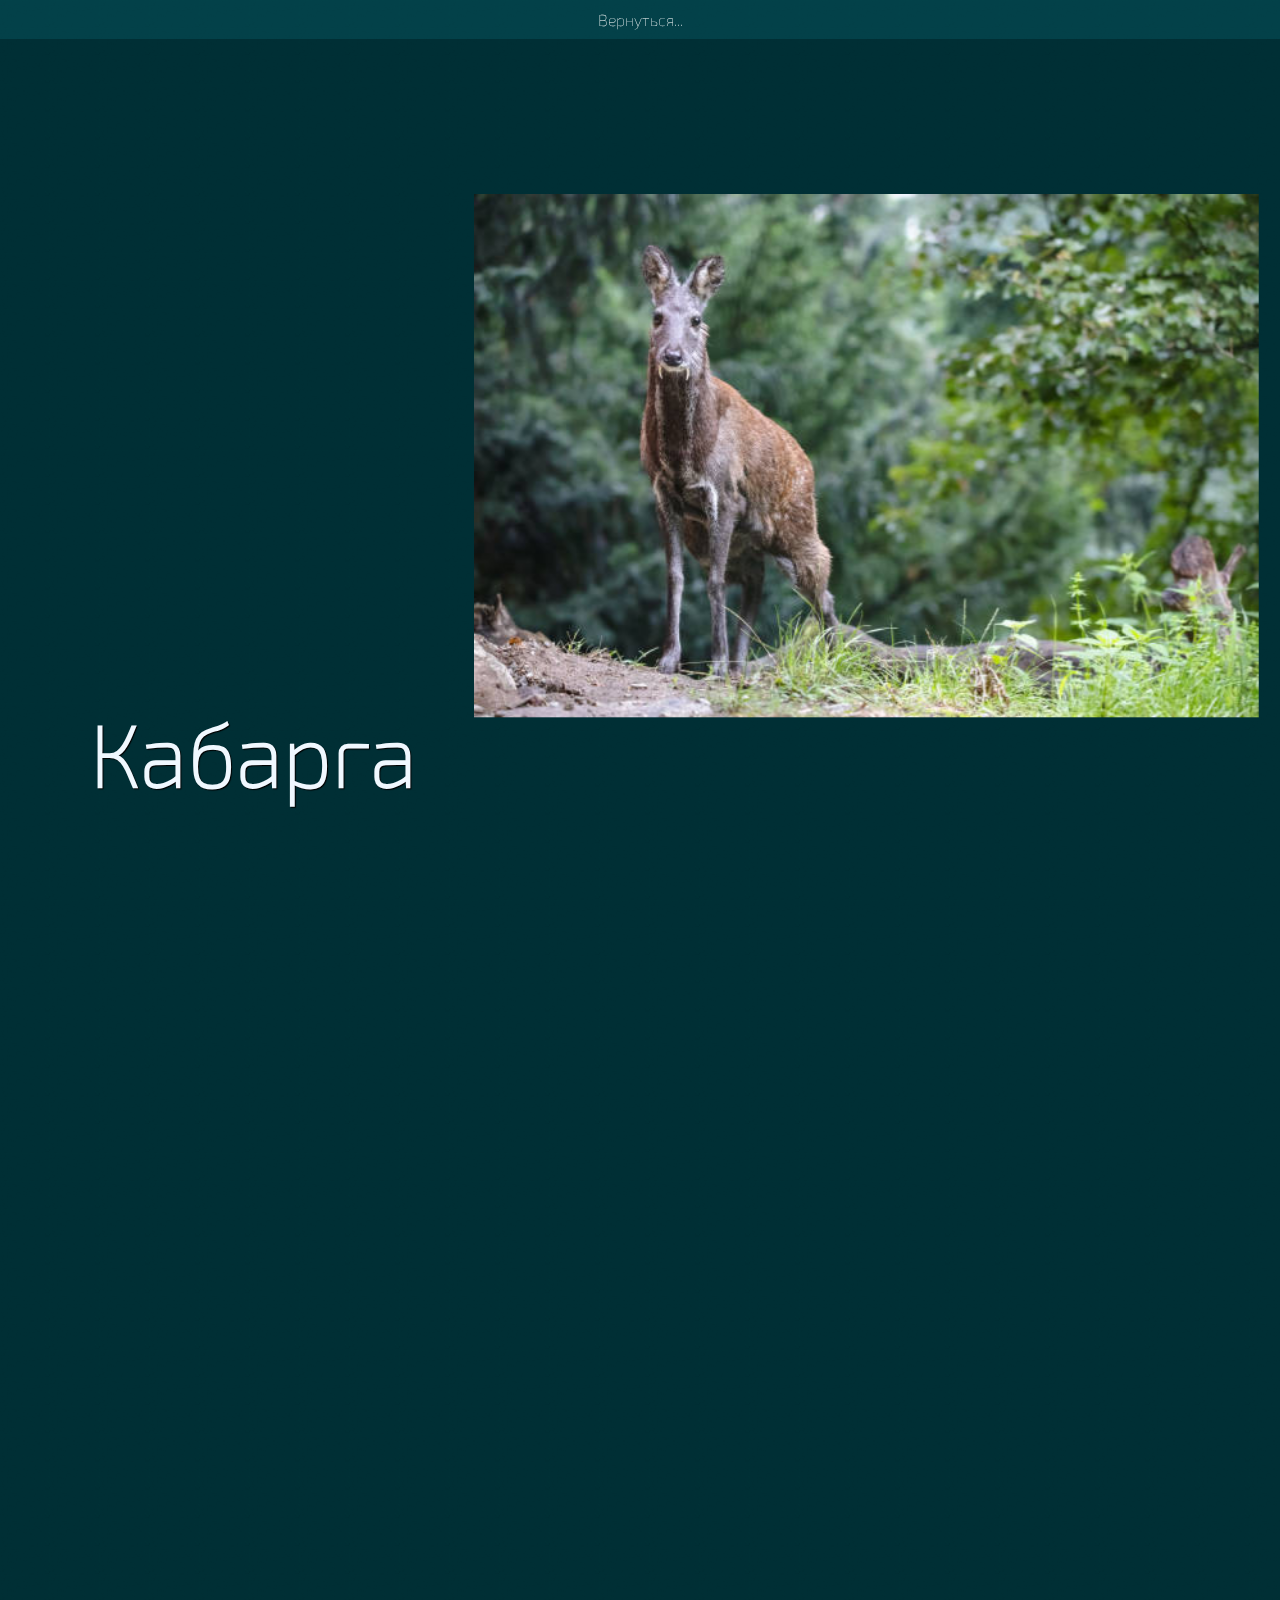
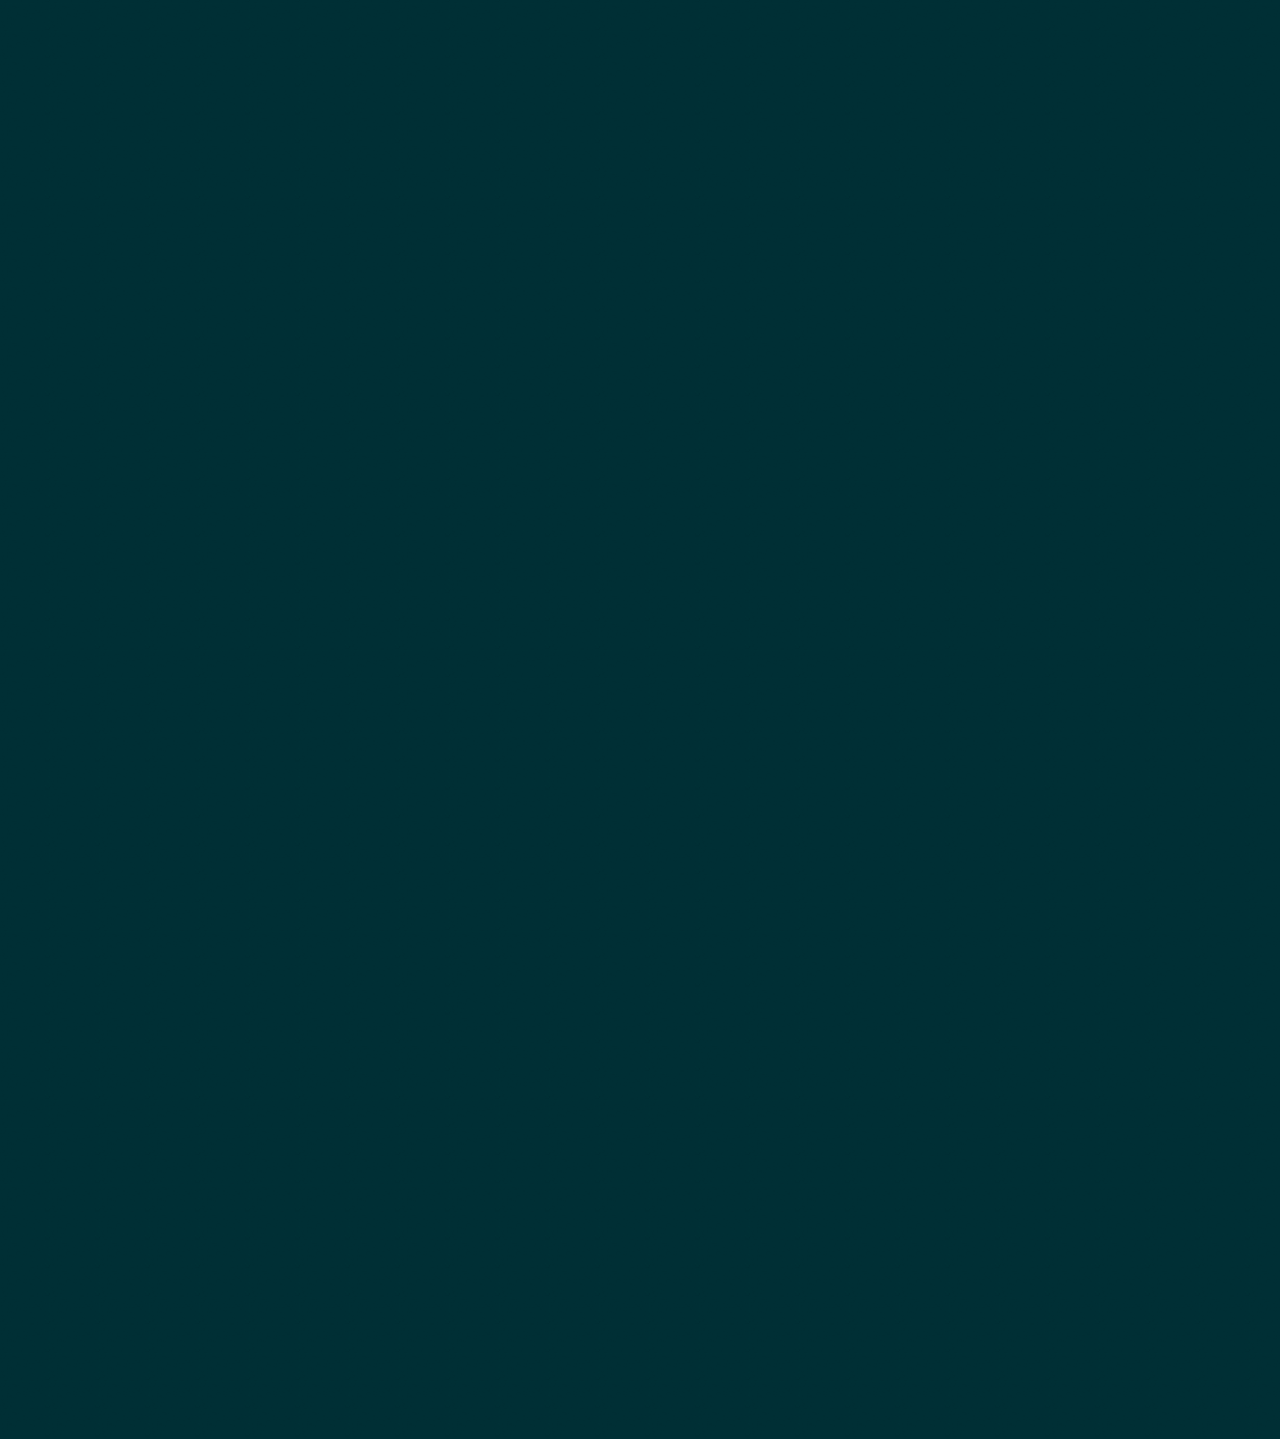
<file: info/an-info/6.html>
<!DOCTYPE html>
<html lang="en">
<head>

	<meta charset="UTF-8">
	<meta http-equiv="X-UA-Compatible" content="IE=edge">
	<meta name="viewport" content="width=device-width, initial-scale=1.0">

	<title>Document</title>

	<script src="/libs/gsap/gsap.min.js" defer></script>
	<script src="/libs/gsap/ScrollTrigger.min.js" defer></script>
	<script src="/libs/gsap/ScrollSmoother.min.js" defer></script>

	<link rel="stylesheet" href="/css/an-info.css">
	<script src="/js/an-info.js" defer></script>

</head>
<body>

	<div class="wrapper">
		<div class="content">

			<header class="hero-section">
				<img data-speed=".6" class="hero" src="/img/work/6/1.jpg" alt="Alt" >
				<div class="container">
					<div data-speed=".75" class="main-header">
						<h1 class="main-title">Кабарга</h1>
					</div>
				</div>
			</header>
		
			<div class="portfolio">
				<div class="container">
					<main class="gallery">
	
						<div data-speed=".9" class="gallery__left">
		
							<img class="gallery__item" src="/img/work/6/2.jpg" alt="Alt">
		
							<div class="text-block gallery__item">
								<h2 class="text-block__h">Внешний вид</h2>
								<p class="text-block__p">Кабарга — очень красивый зверь. Маленькая (высота в холке всего 55-60 см), изящная, темно-шоколадного цвета со светлыми включениями и с глазами расплавленного золота. Но на этом уникальные особенности этого животного не кончаются. У самцов растут внушительного вида клыки, которые спускаются ниже линии челюсти. У самок клыки тоже есть, но гораздо меньшего размера.</p>
							</div>
		
							<img class="gallery__item" src="/img/work/6/4.jpg" alt="Alt">
		
						</div>

						<div data-speed="1.1" class="gallery__right">
		
							<div class="text-block gallery__item">
								<h2 class="text-block__h">Оленевидное с клыками</h2>
								<p class="text-block__p">Кабарга или Moschus moschiferus водится в предгорьях Западного и Южного Алтая. Она одна составляет целое семейство кабарговых, которое образовалось около 55 миллионов лет назад. Кабарга предпочитает селиться на склонах гор, где растут хвойные деревья: кедровые сосны, ели или пихтовник. Среди пушистых гигантов и скальных выходов растет много лишайников. А это основной кабарожий корм. Из-за своей прихотливости в еде кабарги ведут оседлый образ жизни, осваивая в течение года не более 300 гектаров пастбищ.</p>
							</div>
		
							<img class="gallery__item" src="/img/work/6/3.jpg" alt="Alt">

							<div class="text-block gallery__item">
								<h2 class="text-block__h">Записан в красную книгу</h2>
								<p class="text-block__p">Численность ее катастрофически невелика. Ученые определяют ее всего в 1000-1200 особей, поэтому охота на нее запрещена.</p>
							</div>

							<div class="gallery__item" id="видео">
								<div class="videos__wrapper">
									<div class="video__item"></div>
									<iframe class="video__element" src="https://www.youtube.com/embed/0DB-Y4b0I7E" title="YouTube video player" frameborder="0" allow="accelerometer; autoplay; clipboard-write; encrypted-media; gyroscope; picture-in-picture" allowfullscreen>
									</iframe>
								</div>
							</div>
		
						</div>

					</main>
				</div>
			</div>

		</div>
	</div>

	<footer class="footer">
		<a href="/animals.html" class="button">Вернуться...</a>
	</footer>

</body>
</html>
</file>
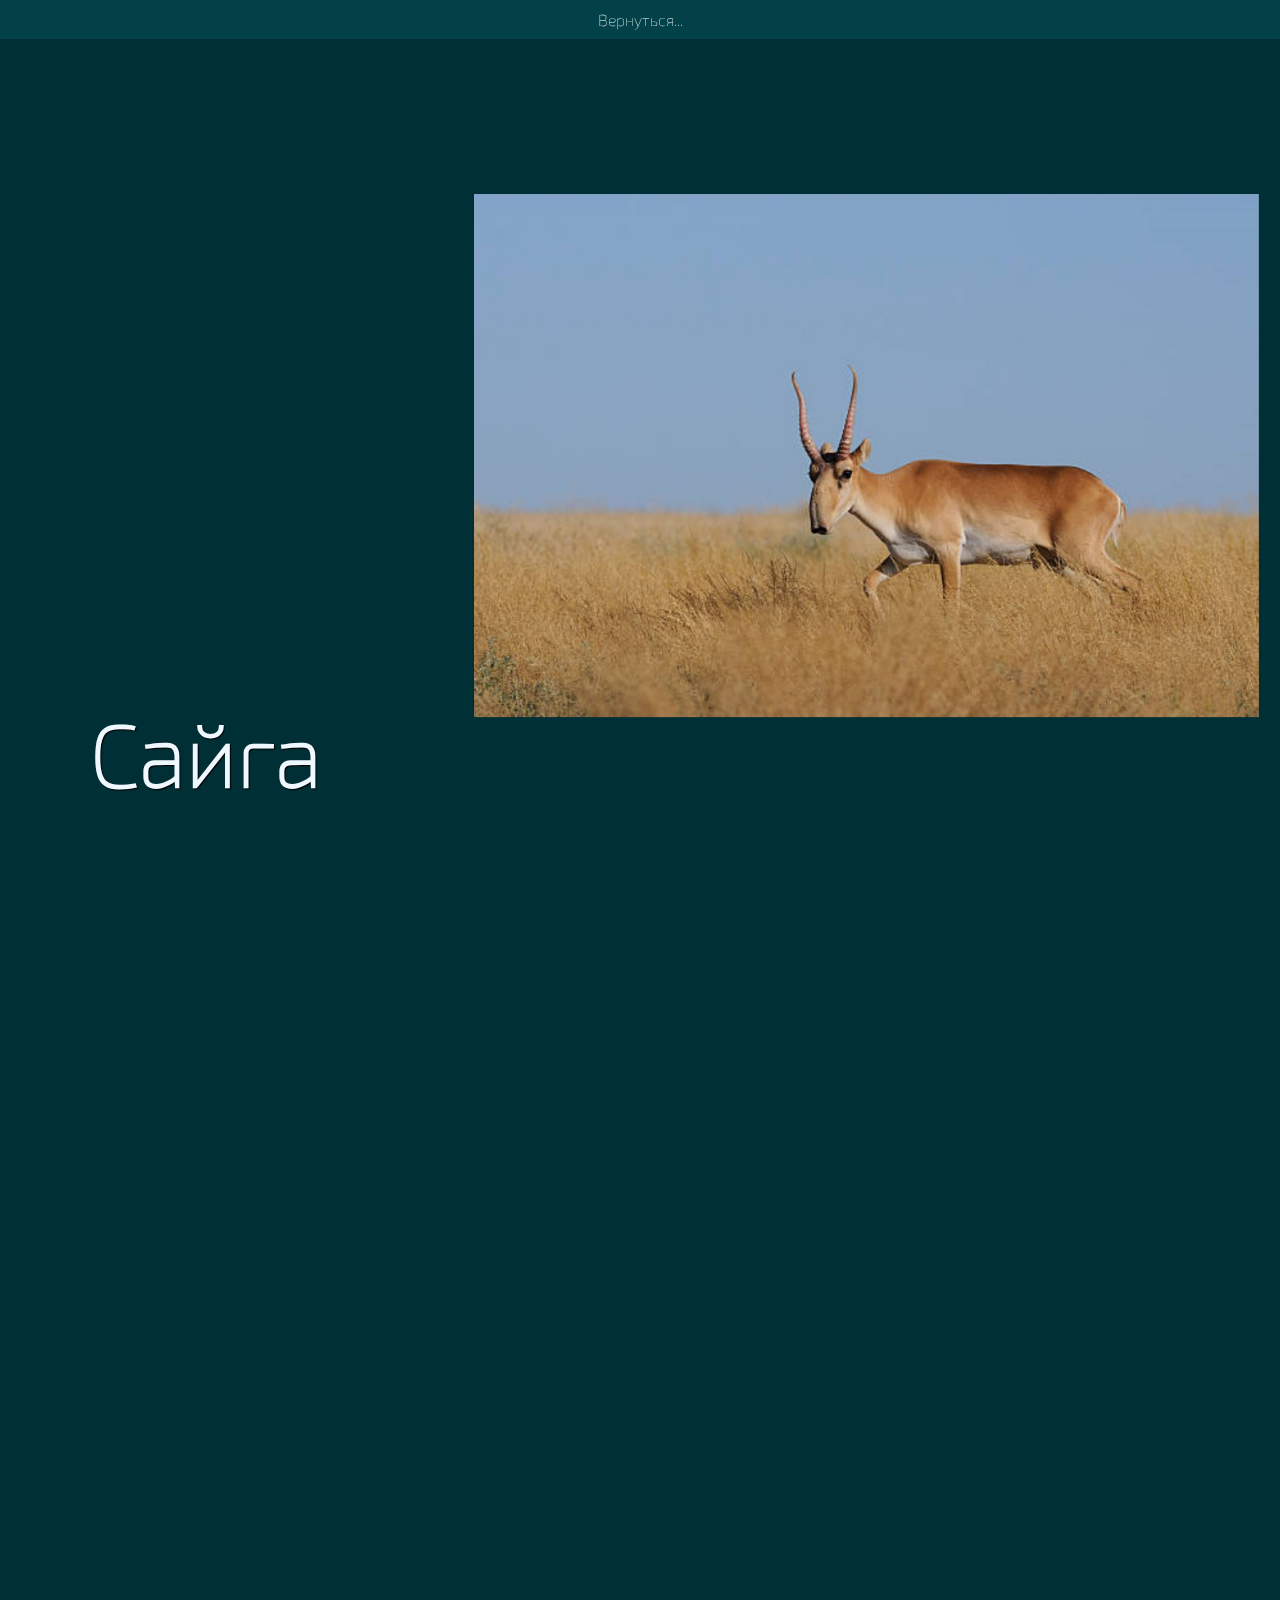
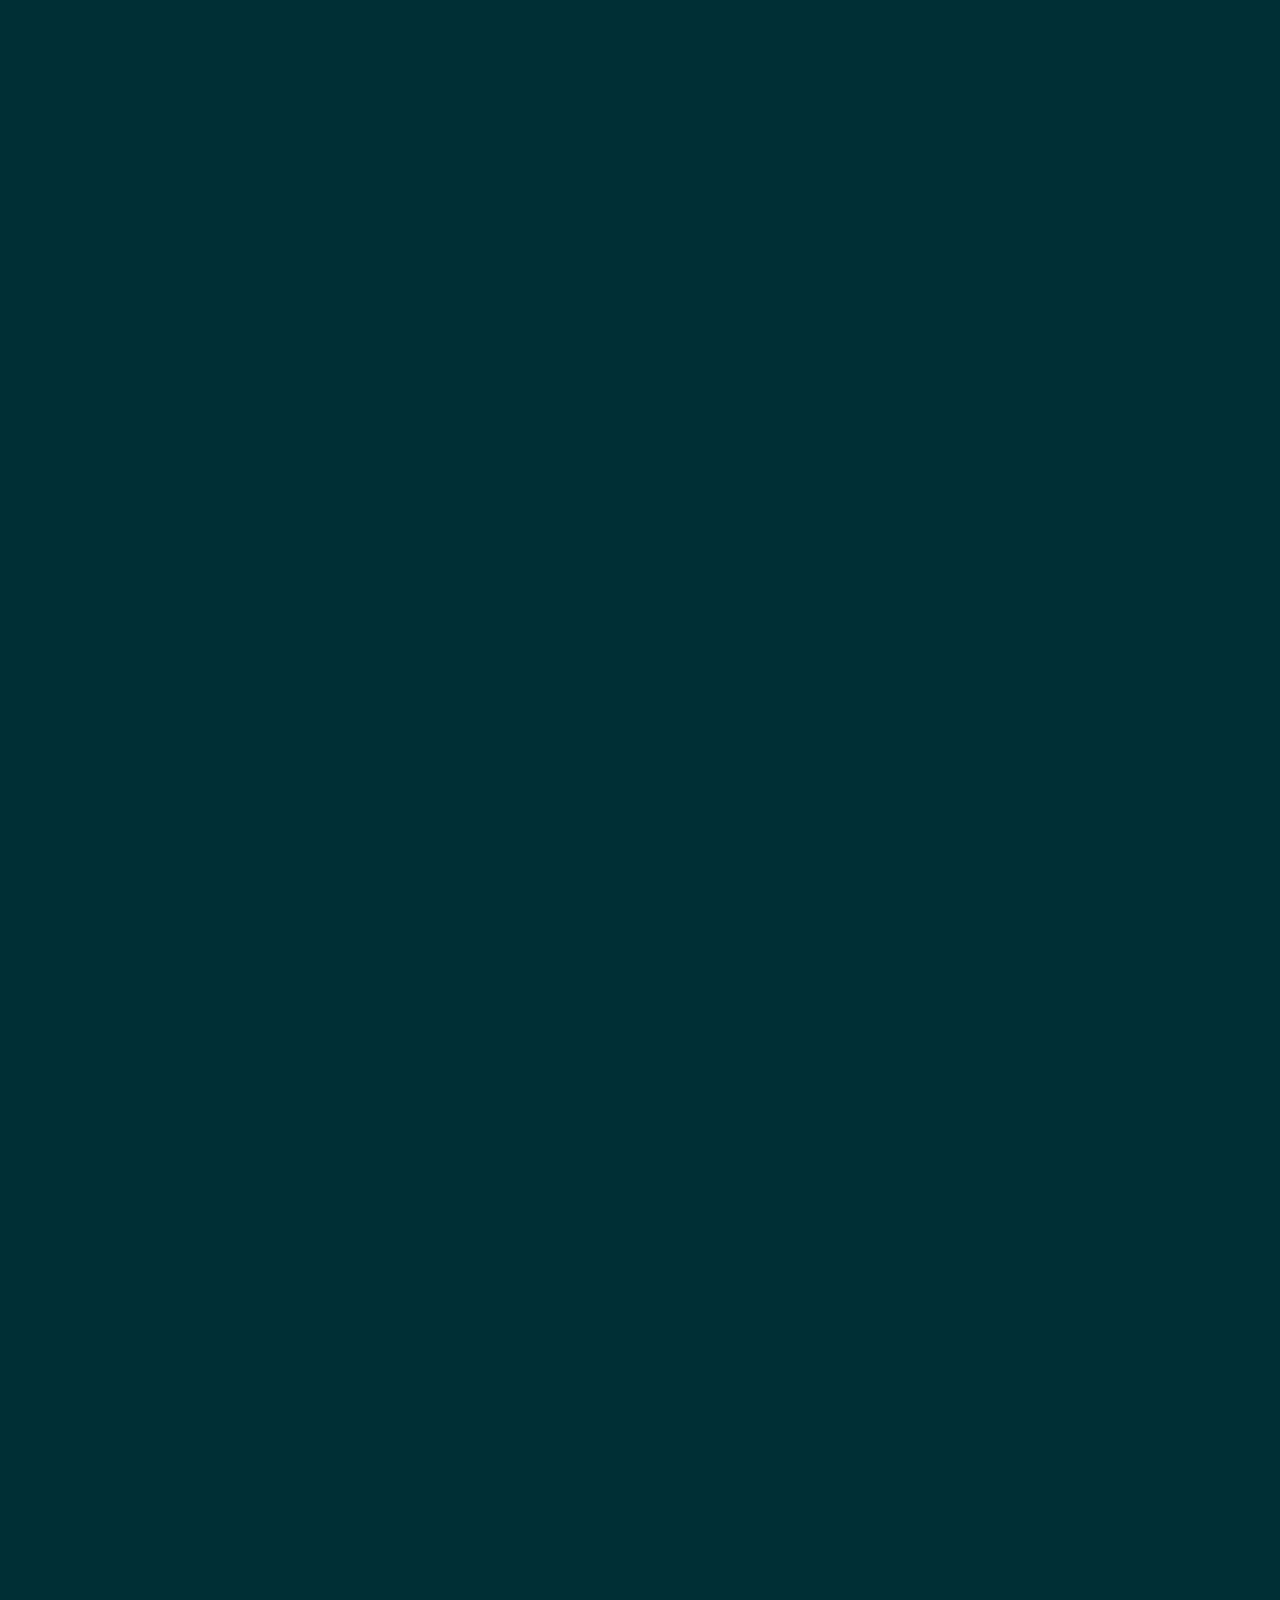
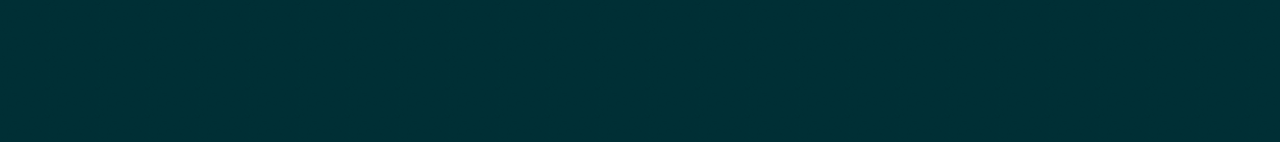
<file: info/an-info/7.html>
<!DOCTYPE html>
<html lang="en">
<head>

	<meta charset="UTF-8">
	<meta http-equiv="X-UA-Compatible" content="IE=edge">
	<meta name="viewport" content="width=device-width, initial-scale=1.0">

	<title>Document</title>

	<script src="/libs/gsap/gsap.min.js" defer></script>
	<script src="/libs/gsap/ScrollTrigger.min.js" defer></script>
	<script src="/libs/gsap/ScrollSmoother.min.js" defer></script>

	<link rel="stylesheet" href="/css/an-info.css">
	<script src="/js/an-info.js" defer></script>

</head>
<body>

	<div class="wrapper">
		<div class="content">

			<header class="hero-section">
				<img data-speed=".6" class="hero" src="/img/work/7/1.jpg" alt="Alt" >
				<div class="container">
					<div data-speed=".75" class="main-header">
						<h1 class="main-title">Сайга</h1>
					</div>
				</div>
			</header>
		
			<div class="portfolio">
				<div class="container">
					<main class="gallery">
	
						<div data-speed=".9" class="gallery__left">
		
							<img class="gallery__item" src="/img/work/7/2.jpg" alt="Alt">
		
							<div class="text-block gallery__item">
								<h2 class="text-block__h">Внешний вид</h2>
								<p class="text-block__p">Животное имеет небольшие размеры и плотное телосложение. Тело сайгака в длину составляет 110-140 см, в высоту — 60-80 см. Весит он 23-55 кг. Параметры самок немного меньше. Туловище у млекопитающих обоих полов удлиненное, ноги стройные и коротковатые. Имеется хвост длиной около 10 см и округлые уши. Уникальной и характерной для сайгаков частью тела является их нос. Он представляет собой подвижный мягкий хоботок. На его конце расположены большие, близко расположенные ноздри.</p>
							</div>
		
							<img class="gallery__item" src="/img/work/7/4.jpg" alt="Alt">
		
						</div>

						<div data-speed="1.1" class="gallery__right">
		
							<div class="text-block gallery__item">
								<h2 class="text-block__h">Антилопа с хоботом</h2>
								<p class="text-block__p">Cайгак, или сайга это род млекопитающих животных, который относится к отряду парнокопытных, семейству полорогих, подсемейству настоящих&nbsp;антилоп. Сайгак относится к уникальным животным, сохранившим свой облик без изменения с тех времен, когда по поверхности Земли бродили стада мамонтов. Поэтому внешний вид этого парнокопытного отличается своеобразной индивидуальностью, благодаря которой его нельзя спутать ни с каким другим млекопитающим. Они обитают в&nbsp;степях и&nbsp;полупустынях Казахстана, а&nbsp;также на&nbsp;территории России, Кыргызстана, Узбекистана и&nbsp;Монголии.</p>
							</div>
		
							<img class="gallery__item" src="/img/work/7/3.jpg" alt="Alt">

							<div class="text-block gallery__item">
								<h2 class="text-block__h">Записан в красную книгу</h2>
								<p class="text-block__p">На фоне спада спроса на рог носорога, спрос на рога сайги в Китае вырос арифметическими темпами. В то же время обедневшие охотники в России и Казахстане, отчаянно нуждавшиеся в новых источниках дохода, видели в сайгаках быстрый источник дохода. Незаконная охота процветала, и браконьеры убивали сайгаков мощными винтовками, используя автомобили и мотоциклы для передвижения по пустыни. Недоукомплектованные, плохо финансируемые местные власти не могли справится с браконьерами, которые осуществляли свою незаконную деятельность в сотнях километрах от крупных населенных пунктов.</p>
							</div>

							<div class="gallery__item" id="видео">
								<div class="videos__wrapper">
									<div class="video__item"></div>
									<iframe class="video__element" src="https://www.youtube.com/embed/tfKw1XB4xYI" title="YouTube video player" frameborder="0" allow="accelerometer; autoplay; clipboard-write; encrypted-media; gyroscope; picture-in-picture" allowfullscreen>
									</iframe>
								</div>
							</div>
		
						</div>

					</main>
				</div>
			</div>

		</div>
	</div>

	<footer class="footer">
		<a href="/animals.html" class="button">Вернуться...</a>
	</footer>

</body>
</html>
</file>
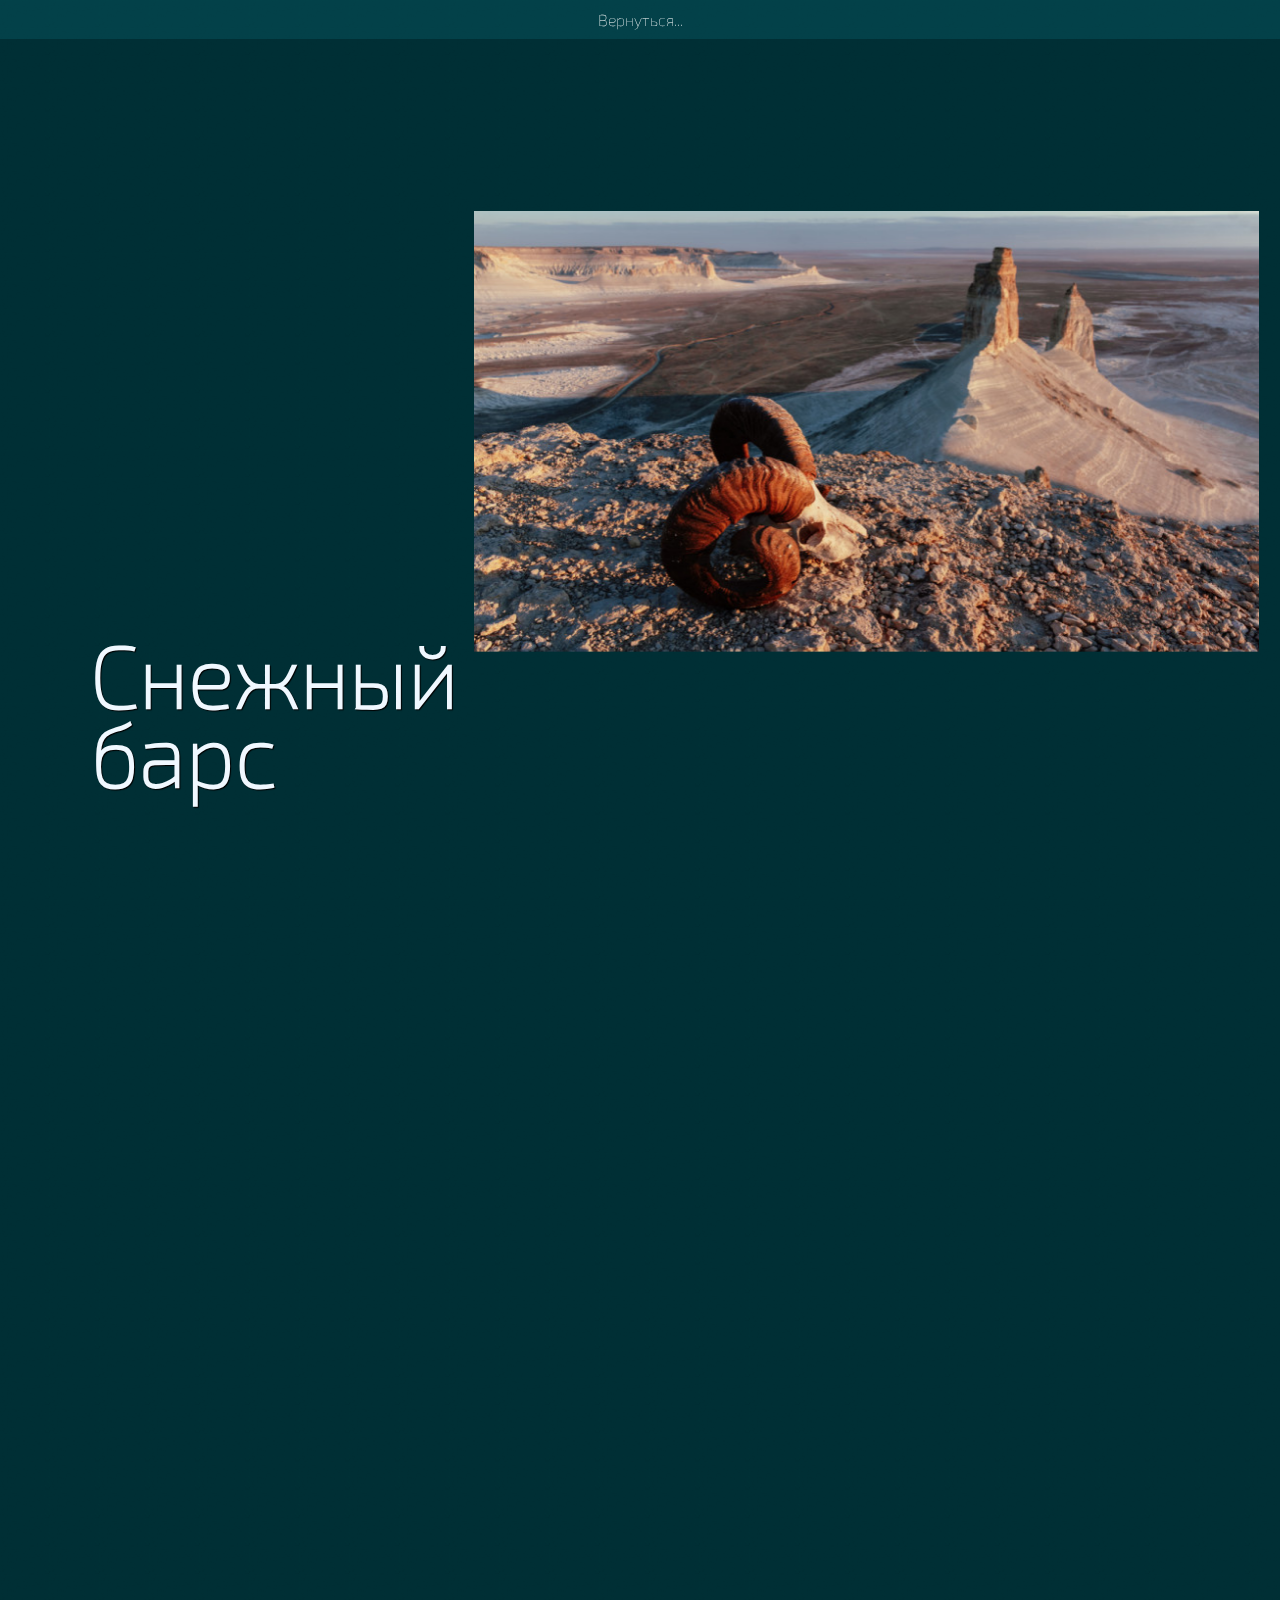
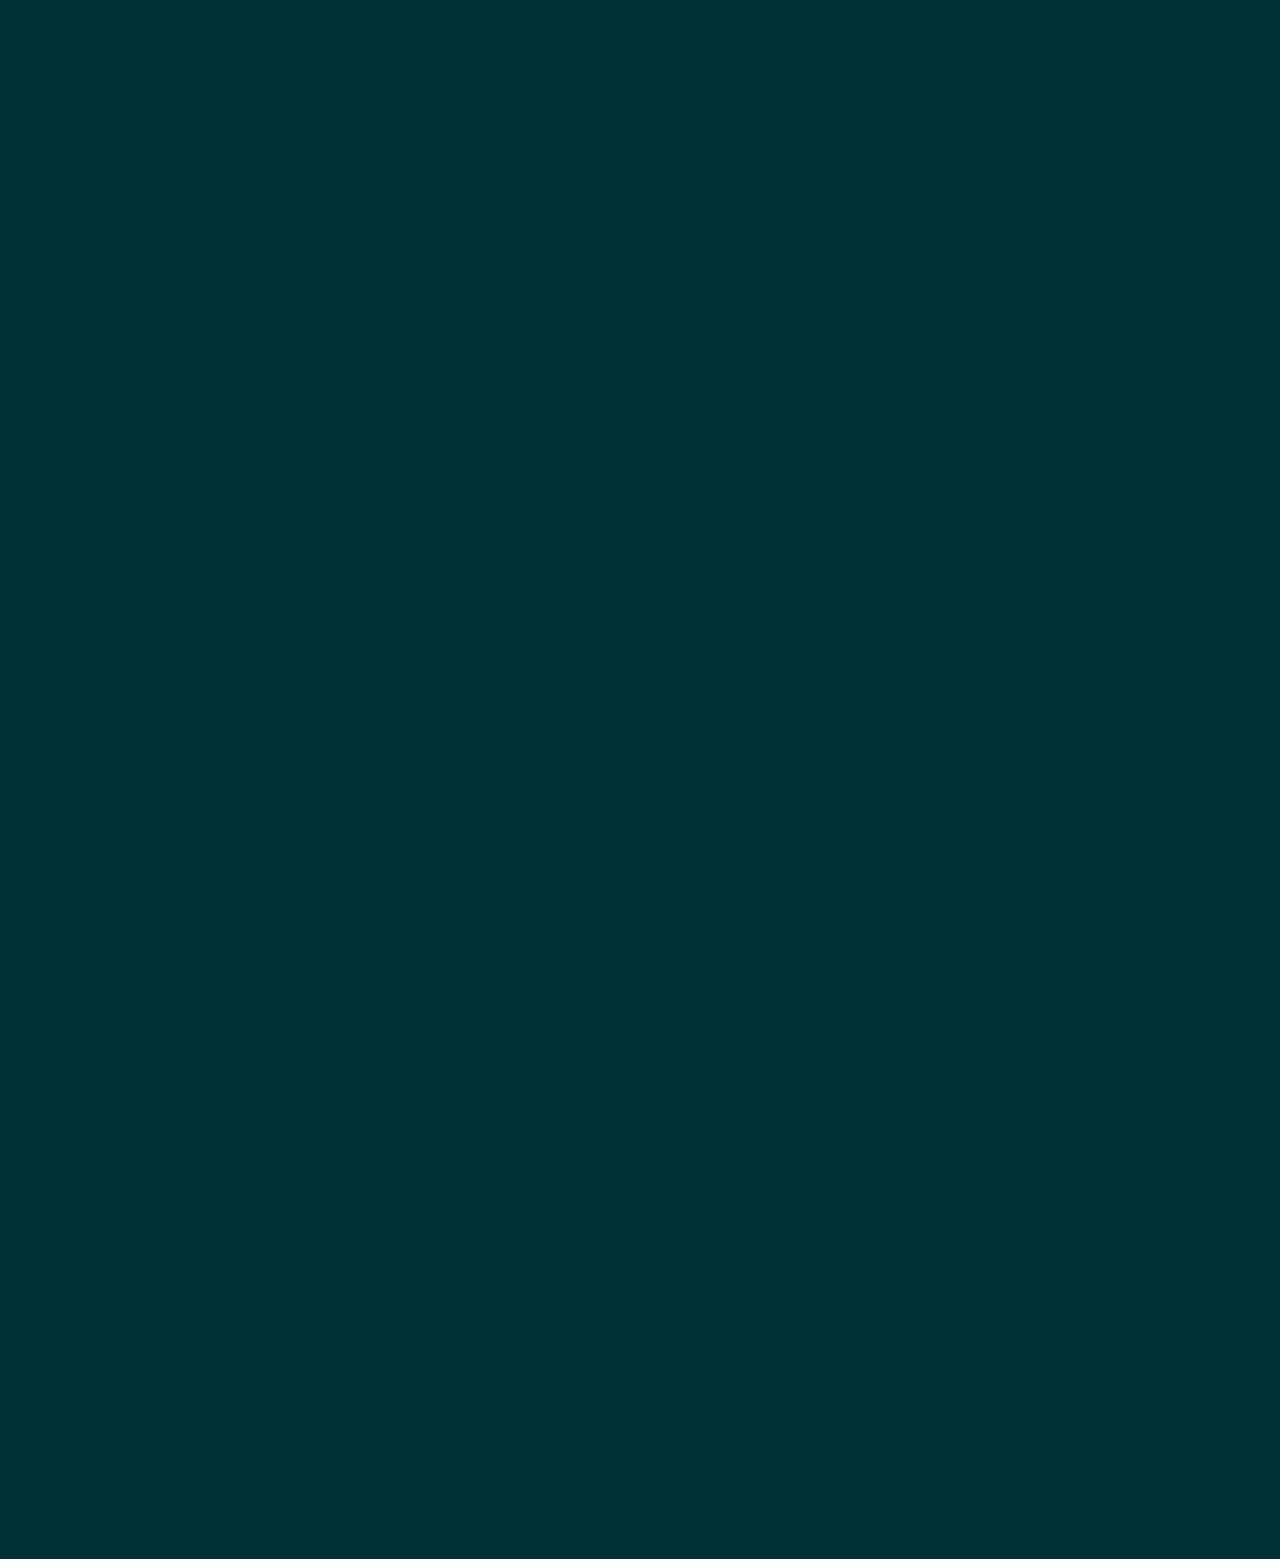
<file: info/ls-info/1.html>
<!DOCTYPE html>
<html lang="en">
<head>

	<meta charset="UTF-8">
	<meta http-equiv="X-UA-Compatible" content="IE=edge">
	<meta name="viewport" content="width=device-width, initial-scale=1.0">

	<title>Document</title>

	<script src="/libs/gsap/gsap.min.js" defer></script>
	<script src="/libs/gsap/ScrollTrigger.min.js" defer></script>
	<script src="/libs/gsap/ScrollSmoother.min.js" defer></script>

	<link rel="stylesheet" href="/css/an-info.css">
	<script src="/js/an-info.js" defer></script>

</head>
<body>

	<div class="wrapper">
		<div class="content">

			<header class="hero-section">
				<img data-speed=".6" class="hero" src="/img/work/1-1/1.jpg" alt="Alt" >
				<div class="container">
					<div data-speed=".75" class="main-header">
						<h1 class="main-title">Снежный барс</h1>
					</div>
				</div>
			</header>
		
			<div class="portfolio">
				<div class="container">
					<main class="gallery">
	
						<div data-speed=".9" class="gallery__left">
		
							<img class="gallery__item" src="/img/work/1-1/2.jpg" alt="Alt">
		
							<div class="text-block gallery__item">
								<h2 class="text-block__h">Внешний вид</h2>
								<p class="text-block__p">У снежного барса длинный густой сероватый мех, покрытый темными розетками и пятнами. Он может достигать веса взрослого мужчины (около 70 кг). Длинный хвост (до 1 м), используется животным для поддержания равновесия в сложной скалистой местности. Многие из историй, связанных со снежным барсом, вероятно, апокрифичны. Хотя, считается, что он обладает отменными способностями к передвижению и может совершать 7-ми метровые прыжки.</p>
							</div>
		
							<img class="gallery__item" src="/img/work/1-1/4.jpg" alt="Alt">
		
						</div>

						<div data-speed="1.1" class="gallery__right">
		
							<div class="text-block gallery__item">
								<h2 class="text-block__h">Легендарное животное</h2>
								<p class="text-block__p">Самым известным, даже легендарным, из диких животных Казахстана является снежный барс, или ирбис (Uncia uncia). Он изображен на некоторых ранних скифских золотых украшениях, которым более 2000 лет. Поскольку снежные барсы являются одними из самых застенчивых и скрытных млекопитающих на планете, живущие в труднодоступных местах, их почти никто не видит. Его предполагаемая склонность к убийству домашних животных (овец и коз) часто вызывала опасения у сельских жителей. Однако неприступность обеспечила этому животному мифическую репутацию, которая будоражит воображение человека с незапамятных временах.</p>
							</div>
		
							<img class="gallery__item" src="/img/work/1-1/3.jpg" alt="Alt">

							<div class="text-block gallery__item">
								<h2 class="text-block__h">Записан в красную книгу</h2>
								<p class="text-block__p">В настоящее время предпринимаются серьезные попытки сохранить среду обитания ирбиса, и заметно снизилась угроза браконьерства. Тем не менее, до сих пор на рынках Дальнего Востока продаются незаконные шкуры и части тела снежного барса.</p>
							</div>

							<div class="gallery__item" id="видео">
								<div class="videos__wrapper">
									<div class="video__item"></div>
									<iframe class="video__element" src="https://www.youtube.com/embed/2dW6EVdQuk0" title="YouTube video player" frameborder="0" allow="accelerometer; autoplay; clipboard-write; encrypted-media; gyroscope; picture-in-picture" allowfullscreen>
									</iframe>
								</div>
							</div>
		
						</div>

					</main>
				</div>
			</div>

		</div>
	</div>

	<footer class="footer">
		<a href="/landscapes.html" class="button">Вернуться...</a>
	</footer>

</body>
</html>
</file>
<file: css/an-info.css>
* {
	margin: 0;
	padding: 0;
	box-sizing: border-box;
}
:root {
	--index: calc(1vw + 1vh);
	--color-header: #f4efec;
	--color-text: #cdc6c3;
	--gallery-gap: calc(var(--index) * 7.5)
}
@font-face {
	font-family: exo_2;
	src: url(../fonts/exo-2-v20-cyrillic_cyrillic-ext-300.woff2);
}
@font-face {
	font-family: exo_2;
	src: url(../fonts/exo-2-v20-cyrillic_cyrillic-ext-100.woff2);
}
h1, h2, h3, h4, h5, h6 {
	font-family: "exo_2";
	text-shadow: 1px 1px 1px #000000;
	color:aliceblue;
}
/* will-change */
.content, .hero, .main-header, .gallery > * {
	will-change: transform;
}
body {
	background-image: url(../img/bg.jpg);
	background-size: 50px;
	color: #fafafa;
	font-family: "exo_2";
	overflow-x: hidden;
}
.hero {
	width: calc(var(--index) * 36);
	position: absolute;
	left: 37vw;
	top: 22vh;
	z-index: -1;
}
.main-header {
	height: 100vh;
}
.container {
	padding: 0 7vw;
}
.main-title {
	font-size: calc(var(--index) * 4);
	position: absolute;
	width: min-content;
	bottom: 12vh;
	line-height: .9;
}
.gallery {
	display: flex;
	padding: calc(var(--index) * 8) 0;
}
.gallery > * {
	flex: 1;
	display: flex;
	align-items: center;
	flex-direction: column;
}
.gallery__item {
	max-width: calc(var(--index) * 21);
	margin-bottom: var(--gallery-gap);
	max-height: 180vh;
	border-radius: 8px;
	width: 100%;
}
.gallery__left {
	margin-top: calc(var(--gallery-gap) * 1.75);
	margin-right: 5px;
}
.gallery__right .gallery__item {
	margin: 0;
	margin-top: var(--gallery-gap);
}
.text-block {
	color: var(--color-text);
	position: relative;
}
.text-block__h {
	font-size: calc(var(--index) * 1.8);
	line-height: 3rem;
	color: var(--color-header);
	margin-bottom: 1.5rem;
}
.text-block__p {
	font-size: calc(var(--index) * 0.8);
	line-height: 1.75;
}

.button{
	background-color: rgba(16, 140, 156, 0.2);
	position: relative;
	z-index: 5;
	display: flex;
	align-items: center;
	justify-content: center;
	padding-top: 10px;
	padding-bottom: 10px;
	text-decoration: none;
	color: #fff;
}

/*videos start*/

.videos__wrapper{
    max-width: 650px;
    margin: 0 auto;
    position: relative;
}

.video__item{
    padding-top: 56.25%;
}

.video__element{
    position: absolute;
    top: 0;
    left: 0;
    width: 100%;
    height: 100%;
}

.soc__info{
	max-width: 50px;
	margin-top: 25px;
	margin-right: 25px;
	margin-bottom: 25px;
}

.footer{
	position: fixed;
	top: 0;
	left: 0;
	width: 100%;
}

@media screen and (max-width: 960px) {
    .gallery{
		padding-bottom: 500px;
	}
	.hero {
		width: 100%;
		position: absolute;
		left: 0vw;
		top: 4vh;
		z-index: -1;
	}
	.container {
		padding: 0 0vw;
	}
	.gallery__item{
		width: 80%;
	}
	.gallery__left .gallery__right{
		max-width: 440px;
	}
	.main-title{
		width: fit-content;
	}
}
</file>
